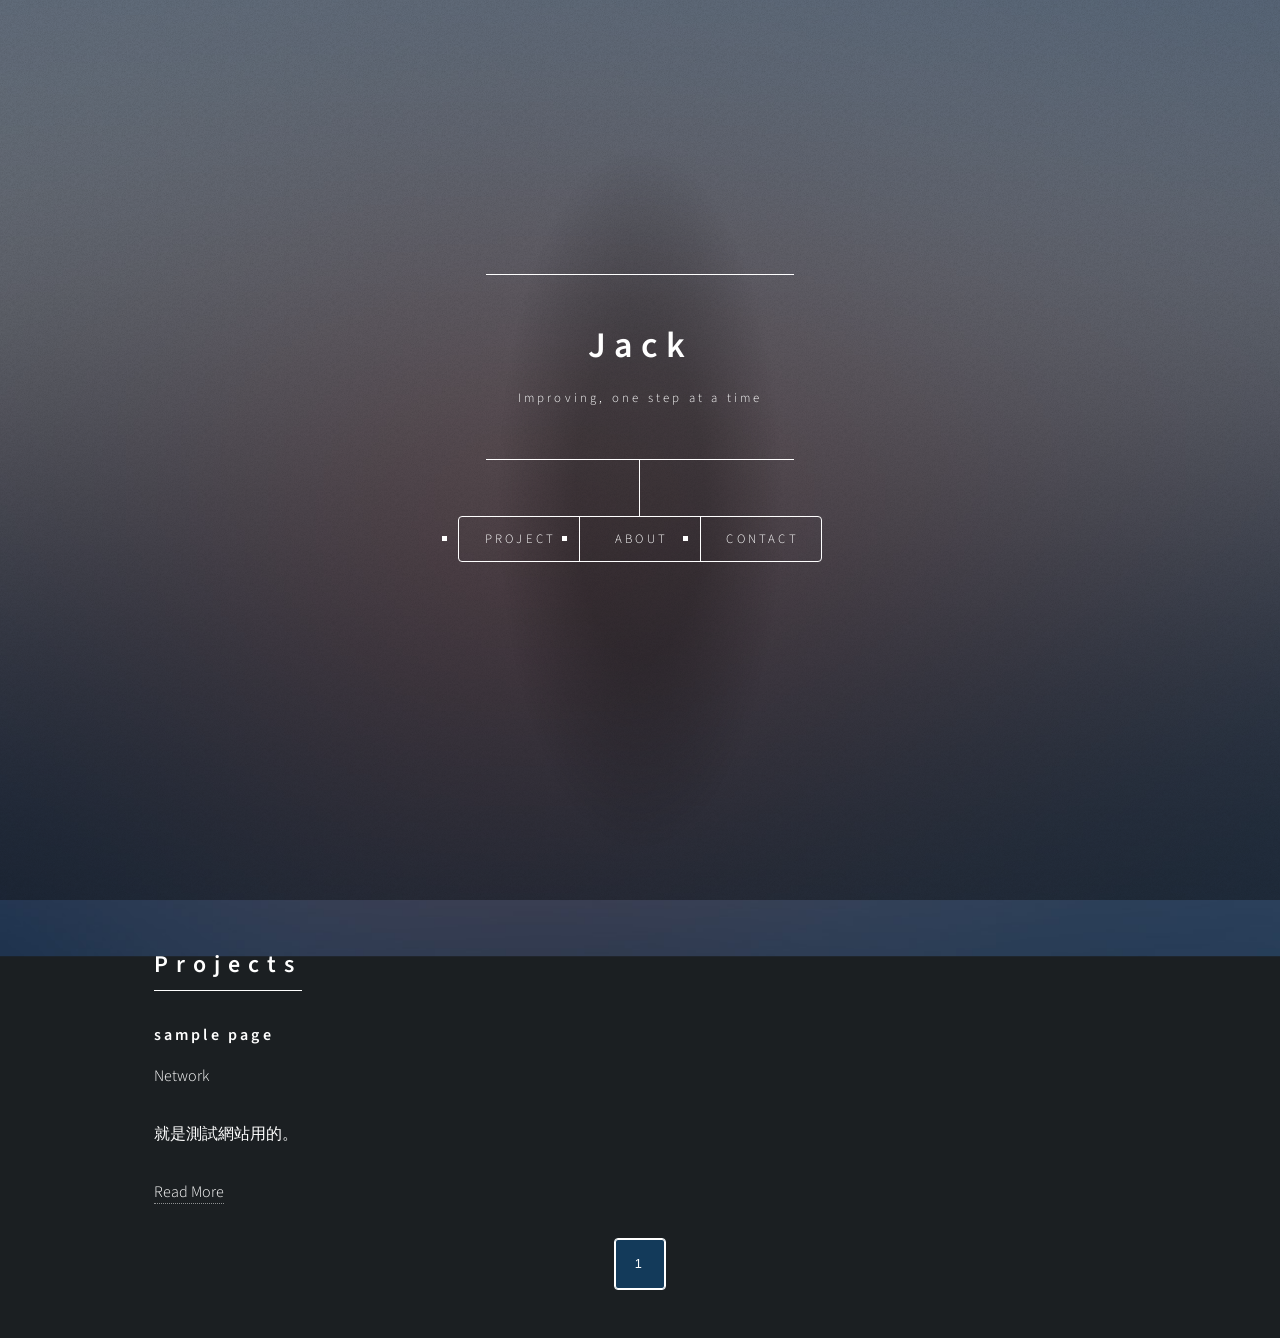
<file: index.html>
<!DOCTYPE HTML>
<html>
	<head>
		<title>Jack</title>
		<meta charset="utf-8" />
		<meta name="viewport" content="width=device-width, initial-scale=1, user-scalable=no" />
		<link rel="stylesheet" href="assets/css/main.css" />
		<noscript><link rel="stylesheet" href="assets/css/noscript.css" /></noscript>
	</head>
	<body class="is-preload">

		<!-- Wrapper -->
			<div id="wrapper">

				<!-- Header -->
					<header id="header">
						<div class="content">
							<div class="inner">
								<h1>Jack</h1>
								<p>Improving, one step at a time</p>
							</div>
						</div>
						<nav>
							<ul>
								<li><a href="#projects">Project</a></li>
								<li><a href="#about">About</a></li> 
								<li><a href="#contact">Contact</a></li>
								<!-- <li><a href="#elements">Contact</a></li> -->
							</ul>
						</nav>
					</header>
						<!-- <section id="projects">
							<div class="section-inner">
								<h2 class="major">Projects</h2>
								<section id="project-list" class="project-section">
									<div class="project-container">
										<div class="project-card">
											<h2 class="major">This is a test</h2>
											<p class="project-meta">Python / Image Processing / Algorithm</p>
											<p>
												I'll put sojmething new here later, but for now this is just a test to see if the project section is working properly.
											</p>
											<ul class="actions">
												<li><a href="#" class="button">Details</a></li>
												<li><a href="#" class="button">GitHub</a></li>
											</ul>
										</div>
								</section>
							</div>
						</section> -->
						<section id="projects" class="scroll-section">
							<div class="scroll-inner">
								<h2 class="major">Projects</h2>

								<div class="project-list" id="projectList"></div>
							</div>
						</section>
						<div class="pagination" id="pagination"></div>
					<!-- Main -->
					<div id="main">
						<!-- About -->
							<article id="about">
								<h2 class="major">About</h2>
								<p>
									我的名字是張智堯(Jack Chang)，做了個人網頁是為了紀錄我的學習歷程，並且分享一些我覺得有用的東西。(偽)<br>
									除了新的事物，也會試著慢慢地把過去在hackmd上的紀錄給搬過來，當作自己的成長歷程。<br>
									東西會是東拼西湊起來的，也可能是我一時興起隨手的筆記，內容不會很完整，甚至可能會有錯誤，但我覺得這樣才是最真實的紀錄。
									希望能透過撰寫文章，檢查自己是否出現了錯誤，以求進步。
								</p>
								<h2 class="major">熟悉之程式語言</h2>
								<p>
									- C++<br>
									- Python<br>
									- C#<br>
									- HTML/CSS<br>
									- MySQL<br>
								</p>
								<h2 class="major">平台與框架</h2>
								<ul>
									<li>Visual Studio</li>
										<ul>.Net</ul>	
										<ul>WPF</ul>
										<ul>WinForm</ul>
									<li>Unity</li>
									<li>Flutter</li>
								</ul>
								<h2 class="major">學歷</h2>
								<div class="table-wrapper">
										<table class="alt">
											<thead>
												<tr>
													<th>校名</th>
													<th>系所</th>
													<th>時間</th>
													<th>修習科目</th>
												</tr>
											</thead>
											<tbody>
												<tr>
													<td>研究所備取中</td>
													<td align="center"> - </td>
													<td align="center"> - </td>
													<td align="center"> - </td>
												</tr>
												<tr>
													<td>國立嘉義大學</td>
													<td>資訊工程學系</td>
													<td>2021.9 - 2024.6</td>
													<td>
														計算機組織<br>
														作業系統<br>
														程式設計<br>
														軟體工程<br></td>
												</tr>
											</tbody>
										</table>
									</div>
								<h2 class="major">工作經驗</h2>
								<p>
									- 待業中<br>
									- 網路電商創業:結合LINE Bot與ChatGPT的電商客服自動化系統<br>
								</p>
							</article>

						<!-- Contact -->
							<article id="contact">
								<h2 class="major">Contact</h2>
								<ul class="icons">
									<!-- <li><a href="#" class="icon brands fa-twitter"><span class="label">Twitter</span></a></li> -->
									<!-- <li><a href="#" class="icon brands fa-facebook-f"><span class="label">Facebook</span></a></li> -->
									<!-- <li><a href="#" class="icon brands fa-instagram"><span class="label">Instagram</span></a></li> -->
									<h4>Email: jackchang92318@gmail.com</h4>
									<li><a href="#" class="icon brands fa-github"><span class="label">GitHub</span></a></li>
								</ul>
							</article>

						<!-- Elements -->
							<article id="elements">
								<h2 class="major">Elements</h2>

								<section>
									<h3 class="major">Text</h3>
									<p>This is <b>bold</b> and this is <strong>strong</strong>. This is <i>italic</i> and this is <em>emphasized</em>.
									This is <sup>superscript</sup> text and this is <sub>subscript</sub> text.
									This is <u>underlined</u> and this is code: <code>for (;;) { ... }</code>. Finally, <a href="#">this is a link</a>.</p>
									<hr />
									<h2>Heading Level 2</h2>
									<h3>Heading Level 3</h3>
									<h4>Heading Level 4</h4>
									<h5>Heading Level 5</h5>
									<h6>Heading Level 6</h6>
									<hr />
									<h4>Blockquote</h4>
									<blockquote>Fringilla nisl. Donec accumsan interdum nisi, quis tincidunt felis sagittis eget tempus euismod. Vestibulum ante ipsum primis in faucibus vestibulum. Blandit adipiscing eu felis iaculis volutpat ac adipiscing accumsan faucibus. Vestibulum ante ipsum primis in faucibus lorem ipsum dolor sit amet nullam adipiscing eu felis.</blockquote>
									<h4>Preformatted</h4>
									<pre>
										<code>i = 0;

												while (!deck.isInOrder()) {
													print 'Iteration ' + i;
													deck.shuffle();
													i++;
												}

												print 'It took ' + i + ' iterations to sort the deck.';
										</code>
									</pre>
								</section>

								<section>
									<h3 class="major">Lists</h3>

									<h4>Unordered</h4>
									<ul>
										<li>Dolor pulvinar etiam.</li>
										<li>Sagittis adipiscing.</li>
										<li>Felis enim feugiat.</li>
									</ul>

									<h4>Alternate</h4>
									<ul class="alt">
										<li>Dolor pulvinar etiam.</li>
										<li>Sagittis adipiscing.</li>
										<li>Felis enim feugiat.</li>
									</ul>

									<h4>Ordered</h4>
									<ol>
										<li>Dolor pulvinar etiam.</li>
										<li>Etiam vel felis viverra.</li>
										<li>Felis enim feugiat.</li>
										<li>Dolor pulvinar etiam.</li>
										<li>Etiam vel felis lorem.</li>
										<li>Felis enim et feugiat.</li>
									</ol>
									<h4>Icons</h4>
									<ul class="icons">
										<li><a href="#" class="icon brands fa-twitter"><span class="label">Twitter</span></a></li>
										<li><a href="#" class="icon brands fa-facebook-f"><span class="label">Facebook</span></a></li>
										<li><a href="#" class="icon brands fa-instagram"><span class="label">Instagram</span></a></li>
										<li><a href="#" class="icon brands fa-github"><span class="label">Github</span></a></li>
									</ul>

									<h4>Actions</h4>
									<ul class="actions">
										<li><a href="#" class="button primary">Default</a></li>
										<li><a href="#" class="button">Default</a></li>
									</ul>
									<ul class="actions stacked">
										<li><a href="#" class="button primary">Default</a></li>
										<li><a href="#" class="button">Default</a></li>
									</ul>
								</section>

								<section>
									<h3 class="major">Table</h3>
									<h4>Default</h4>
									<div class="table-wrapper">
										<table>
											<thead>
												<tr>
													<th>Name</th>
													<th>Description</th>
													<th>Price</th>
												</tr>
											</thead>
											<tbody>
												<tr>
													<td>Item One</td>
													<td>Ante turpis integer aliquet porttitor.</td>
													<td>29.99</td>
												</tr>
												<tr>
													<td>Item Two</td>
													<td>Vis ac commodo adipiscing arcu aliquet.</td>
													<td>19.99</td>
												</tr>
												<tr>
													<td>Item Three</td>
													<td> Morbi faucibus arcu accumsan lorem.</td>
													<td>29.99</td>
												</tr>
												<tr>
													<td>Item Four</td>
													<td>Vitae integer tempus condimentum.</td>
													<td>19.99</td>
												</tr>
												<tr>
													<td>Item Five</td>
													<td>Ante turpis integer aliquet porttitor.</td>
													<td>29.99</td>
												</tr>
											</tbody>
											<tfoot>
												<tr>
													<td colspan="2"></td>
													<td>100.00</td>
												</tr>
											</tfoot>
										</table>
									</div>

									<h4>Alternate</h4>
									<div class="table-wrapper">
										<table class="alt">
											<thead>
												<tr>
													<th>Name</th>
													<th>Description</th>
													<th>Price</th>
												</tr>
											</thead>
											<tbody>
												<tr>
													<td>Item One</td>
													<td>Ante turpis integer aliquet porttitor.</td>
													<td>29.99</td>
												</tr>
												<tr>
													<td>Item Two</td>
													<td>Vis ac commodo adipiscing arcu aliquet.</td>
													<td>19.99</td>
												</tr>
												<tr>
													<td>Item Three</td>
													<td> Morbi faucibus arcu accumsan lorem.</td>
													<td>29.99</td>
												</tr>
												<tr>
													<td>Item Four</td>
													<td>Vitae integer tempus condimentum.</td>
													<td>19.99</td>
												</tr>
												<tr>
													<td>Item Five</td>
													<td>Ante turpis integer aliquet porttitor.</td>
													<td>29.99</td>
												</tr>
											</tbody>
											<tfoot>
												<tr>
													<td colspan="2"></td>
													<td>100.00</td>
												</tr>
											</tfoot>
										</table>
									</div>
								</section>

								<section>
									<h3 class="major">Buttons</h3>
									<ul class="actions">
										<li><a href="#" class="button primary">Primary</a></li>
										<li><a href="#" class="button">Default</a></li>
									</ul>
									<ul class="actions">
										<li><a href="#" class="button">Default</a></li>
										<li><a href="#" class="button small">Small</a></li>
									</ul>
									<ul class="actions">
										<li><a href="#" class="button primary icon solid fa-download">Icon</a></li>
										<li><a href="#" class="button icon solid fa-download">Icon</a></li>
									</ul>
									<ul class="actions">
										<li><span class="button primary disabled">Disabled</span></li>
										<li><span class="button disabled">Disabled</span></li>
									</ul>
								</section>

								<!-- <section>
									<h3 class="major">Form</h3>
									<form method="post" action="#">
										<div class="fields">
											<div class="field half">
												<label for="demo-name">Name</label>
												<input type="text" name="demo-name" id="demo-name" value="" placeholder="Jane Doe" />
											</div>
											<div class="field half">
												<label for="demo-email">Email</label>
												<input type="email" name="demo-email" id="demo-email" value="" placeholder="jane@untitled.tld" />
											</div>
											<div class="field">
												<label for="demo-category">Category</label>
												<select name="demo-category" id="demo-category">
													<option value="">-</option>
													<option value="1">Manufacturing</option>
													<option value="1">Shipping</option>
													<option value="1">Administration</option>
													<option value="1">Human Resources</option>
												</select>
											</div>
											<div class="field half">
												<input type="radio" id="demo-priority-low" name="demo-priority" checked>
												<label for="demo-priority-low">Low</label>
											</div>
											<div class="field half">
												<input type="radio" id="demo-priority-high" name="demo-priority">
												<label for="demo-priority-high">High</label>
											</div>
											<div class="field half">
												<input type="checkbox" id="demo-copy" name="demo-copy">
												<label for="demo-copy">Email me a copy</label>
											</div>
											<div class="field half">
												<input type="checkbox" id="demo-human" name="demo-human" checked>
												<label for="demo-human">Not a robot</label>
											</div>
											<div class="field">
												<label for="demo-message">Message</label>
												<textarea name="demo-message" id="demo-message" placeholder="Enter your message" rows="6"></textarea>
											</div>
										</div>
										<ul class="actions">
											<li><input type="submit" value="Send Message" class="primary" /></li>
											<li><input type="reset" value="Reset" /></li>
										</ul>
									</form>
								</section> -->

							</article>

					</div>

			</div>

		<!-- BG -->
			<div id="bg"></div>

		<!-- Scripts -->
			<script src="assets/js/jquery.min.js"></script>
			<script src="assets/js/browser.min.js"></script>
			<script src="assets/js/breakpoints.min.js"></script>
			<script src="assets/js/util.js"></script>
			<script src="assets/js/main.js"></script>
			<script src="assets/js/projects-loader.js"></script>

	</body>
</html>
</file>
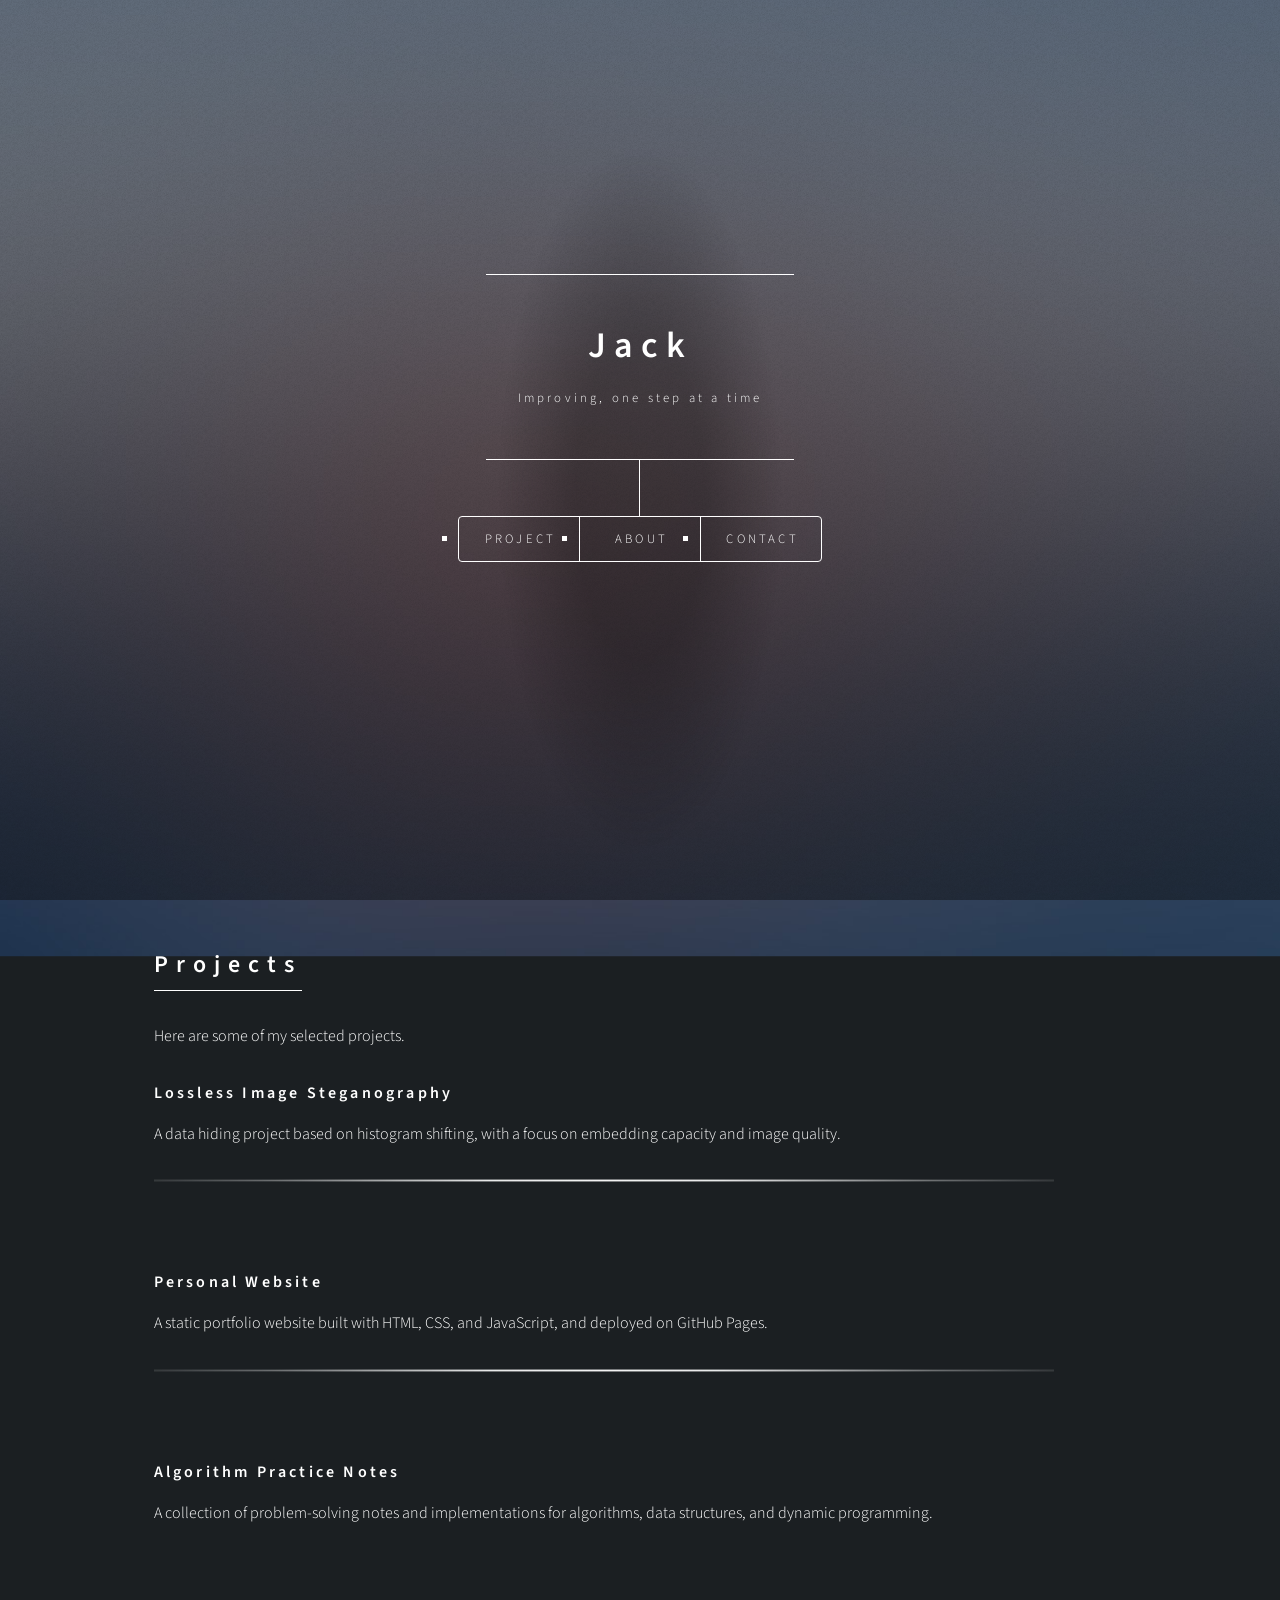
<file: index copy.html>
<!DOCTYPE HTML>
<!--
	Dimension by HTML5 UP
	html5up.net | @ajlkn
	Free for personal and commercial use under the CCA 3.0 license (html5up.net/license)
-->
<html>
	<head>
		<title>Jack</title>
		<meta charset="utf-8" />
		<meta name="viewport" content="width=device-width, initial-scale=1, user-scalable=no" />
		<link rel="stylesheet" href="assets/css/main.css" />
		<noscript><link rel="stylesheet" href="assets/css/noscript.css" /></noscript>
	</head>
	<body class="is-preload">

		<!-- Wrapper -->
			<div id="wrapper">

				<!-- Header -->
					<header id="header">
						<!-- <div class="logo">
							<span class="icon fa-gem"></span>
						</div> -->
						<div class="content">
							<div class="inner">
								<h1>Jack</h1>
								<!-- <p>A fully responsive site template designed by <a href="https://html5up.net">HTML5 UP</a> and released<br />
								for free under the <a href="https://html5up.net/license">Creative Commons</a> license.</p> -->
								<p>Improving, one step at a time</p>
							</div>
						</div>
						<nav>
							<ul>
								<li><a href="#projects">Project</a></li>
								<li><a href="#about">About</a></li> 
								<li><a href="#contact">Contact</a></li>
							</ul>
						</nav>
					</header>
						<section id="projects">
							<div class="section-inner">
								<h2 class="major">Projects</h2>
								<p>Here are some of my selected projects.</p>

								<div class="project-list">
									<div class="project-card">
										<h3>Lossless Image Steganography</h3>
										<p>
											A data hiding project based on histogram shifting,
											with a focus on embedding capacity and image quality.
										</p>
									</div>

									<div class="project-card">
										<h3>Personal Website</h3>
										<p>
											A static portfolio website built with HTML, CSS, and JavaScript,
											and deployed on GitHub Pages.
										</p>
									</div>

									<div class="project-card">
										<h3>Algorithm Practice Notes</h3>
										<p>
											A collection of problem-solving notes and implementations
											for algorithms, data structures, and dynamic programming.
										</p>
									</div>
								</div>
							</div>
						</section>
					<!-- Main -->
					<div id="main">
						<!-- About -->
							<article id="about">
								<h2 class="major">About</h2>
								<!-- <span class="image main"><img src="images/pic03.jpg" alt="" /></span> -->
								<p>
									我的名字是張智堯(Jack Chang)，做了個人網頁是為了紀錄我的學習歷程，並且分享一些我覺得有用的東西。(偽)<br>
									除了新的事物，也會試著慢慢地把過去在hackmd上的紀錄給搬過來，當作自己的成長歷程。<br>
									東西會是東拼西湊起來的，也可能是我一時興起隨手的筆記，內容不會很完整，甚至可能會有錯誤，但我覺得這樣才是最真實的紀錄。
									希望能透過撰寫文章，檢查自己是否出現了錯誤，以求進步。
								</p>
								<h2 class="major">熟悉之程式語言和框架</h2>
								<p>
									- C++<br>
									- Python<br>
									- C#<br>
									- HTML/CSS<br>
									- MySQL<br>
								</p>
								<h2 class="major">學歷</h2>
								<div class="table-wrapper">
										<table class="alt">
											<thead>
												<tr>
													<th>校名</th>
													<th>系所</th>
													<th>時間</th>
													<th>修習科目</th>
												</tr>
											</thead>
											<tbody>
												<tr>
													<td>研究所備取中</td>
													<td align="center"> - </td>
													<td align="center"> - </td>
													<td align="center"> - </td>
												</tr>
												<tr>
													<td>國立嘉義大學</td>
													<td>資訊工程學系</td>
													<td>2021.9 - 2024.6</td>
													<td>
														計算機組織<br>
														作業系統<br>
														程式設計<br>
														軟體工程<br></td>
												</tr>
											</tbody>
										</table>
									</div>
								<h2 class="major">工作經驗</h2>
								<p>
									- 待業中<br>
									- 網路電商創業:結合LINE Bot與ChatGPT的電商客服自動化系統<br>
								</p>
							</article>

						<!-- Contact -->
							<article id="contact">
								<h2 class="major">Contact</h2>
								<ul class="icons">
									<!-- <li><a href="#" class="icon brands fa-twitter"><span class="label">Twitter</span></a></li> -->
									<!-- <li><a href="#" class="icon brands fa-facebook-f"><span class="label">Facebook</span></a></li> -->
									<!-- <li><a href="#" class="icon brands fa-instagram"><span class="label">Instagram</span></a></li> -->
									<h4>Email: jackchang92318@gmail.com</h4>
									<li><a href="#" class="icon brands fa-github"><span class="label">GitHub</span></a></li>
								</ul>
							</article>

						<!-- Elements -->
							<article id="elements">
								<h2 class="major">Elements</h2>

								<section>
									<h3 class="major">Text</h3>
									<p>This is <b>bold</b> and this is <strong>strong</strong>. This is <i>italic</i> and this is <em>emphasized</em>.
									This is <sup>superscript</sup> text and this is <sub>subscript</sub> text.
									This is <u>underlined</u> and this is code: <code>for (;;) { ... }</code>. Finally, <a href="#">this is a link</a>.</p>
									<hr />
									<h2>Heading Level 2</h2>
									<h3>Heading Level 3</h3>
									<h4>Heading Level 4</h4>
									<h5>Heading Level 5</h5>
									<h6>Heading Level 6</h6>
									<hr />
									<h4>Blockquote</h4>
									<blockquote>Fringilla nisl. Donec accumsan interdum nisi, quis tincidunt felis sagittis eget tempus euismod. Vestibulum ante ipsum primis in faucibus vestibulum. Blandit adipiscing eu felis iaculis volutpat ac adipiscing accumsan faucibus. Vestibulum ante ipsum primis in faucibus lorem ipsum dolor sit amet nullam adipiscing eu felis.</blockquote>
									<h4>Preformatted</h4>
									<pre><code>i = 0;

while (!deck.isInOrder()) {
    print 'Iteration ' + i;
    deck.shuffle();
    i++;
}

print 'It took ' + i + ' iterations to sort the deck.';</code></pre>
								</section>

								<section>
									<h3 class="major">Lists</h3>

									<h4>Unordered</h4>
									<ul>
										<li>Dolor pulvinar etiam.</li>
										<li>Sagittis adipiscing.</li>
										<li>Felis enim feugiat.</li>
									</ul>

									<h4>Alternate</h4>
									<ul class="alt">
										<li>Dolor pulvinar etiam.</li>
										<li>Sagittis adipiscing.</li>
										<li>Felis enim feugiat.</li>
									</ul>

									<h4>Ordered</h4>
									<ol>
										<li>Dolor pulvinar etiam.</li>
										<li>Etiam vel felis viverra.</li>
										<li>Felis enim feugiat.</li>
										<li>Dolor pulvinar etiam.</li>
										<li>Etiam vel felis lorem.</li>
										<li>Felis enim et feugiat.</li>
									</ol>
									<h4>Icons</h4>
									<ul class="icons">
										<li><a href="#" class="icon brands fa-twitter"><span class="label">Twitter</span></a></li>
										<li><a href="#" class="icon brands fa-facebook-f"><span class="label">Facebook</span></a></li>
										<li><a href="#" class="icon brands fa-instagram"><span class="label">Instagram</span></a></li>
										<li><a href="#" class="icon brands fa-github"><span class="label">Github</span></a></li>
									</ul>

									<h4>Actions</h4>
									<ul class="actions">
										<li><a href="#" class="button primary">Default</a></li>
										<li><a href="#" class="button">Default</a></li>
									</ul>
									<ul class="actions stacked">
										<li><a href="#" class="button primary">Default</a></li>
										<li><a href="#" class="button">Default</a></li>
									</ul>
								</section>

								<section>
									<h3 class="major">Table</h3>
									<h4>Default</h4>
									<div class="table-wrapper">
										<table>
											<thead>
												<tr>
													<th>Name</th>
													<th>Description</th>
													<th>Price</th>
												</tr>
											</thead>
											<tbody>
												<tr>
													<td>Item One</td>
													<td>Ante turpis integer aliquet porttitor.</td>
													<td>29.99</td>
												</tr>
												<tr>
													<td>Item Two</td>
													<td>Vis ac commodo adipiscing arcu aliquet.</td>
													<td>19.99</td>
												</tr>
												<tr>
													<td>Item Three</td>
													<td> Morbi faucibus arcu accumsan lorem.</td>
													<td>29.99</td>
												</tr>
												<tr>
													<td>Item Four</td>
													<td>Vitae integer tempus condimentum.</td>
													<td>19.99</td>
												</tr>
												<tr>
													<td>Item Five</td>
													<td>Ante turpis integer aliquet porttitor.</td>
													<td>29.99</td>
												</tr>
											</tbody>
											<tfoot>
												<tr>
													<td colspan="2"></td>
													<td>100.00</td>
												</tr>
											</tfoot>
										</table>
									</div>

									<h4>Alternate</h4>
									<div class="table-wrapper">
										<table class="alt">
											<thead>
												<tr>
													<th>Name</th>
													<th>Description</th>
													<th>Price</th>
												</tr>
											</thead>
											<tbody>
												<tr>
													<td>Item One</td>
													<td>Ante turpis integer aliquet porttitor.</td>
													<td>29.99</td>
												</tr>
												<tr>
													<td>Item Two</td>
													<td>Vis ac commodo adipiscing arcu aliquet.</td>
													<td>19.99</td>
												</tr>
												<tr>
													<td>Item Three</td>
													<td> Morbi faucibus arcu accumsan lorem.</td>
													<td>29.99</td>
												</tr>
												<tr>
													<td>Item Four</td>
													<td>Vitae integer tempus condimentum.</td>
													<td>19.99</td>
												</tr>
												<tr>
													<td>Item Five</td>
													<td>Ante turpis integer aliquet porttitor.</td>
													<td>29.99</td>
												</tr>
											</tbody>
											<tfoot>
												<tr>
													<td colspan="2"></td>
													<td>100.00</td>
												</tr>
											</tfoot>
										</table>
									</div>
								</section>

								<section>
									<h3 class="major">Buttons</h3>
									<ul class="actions">
										<li><a href="#" class="button primary">Primary</a></li>
										<li><a href="#" class="button">Default</a></li>
									</ul>
									<ul class="actions">
										<li><a href="#" class="button">Default</a></li>
										<li><a href="#" class="button small">Small</a></li>
									</ul>
									<ul class="actions">
										<li><a href="#" class="button primary icon solid fa-download">Icon</a></li>
										<li><a href="#" class="button icon solid fa-download">Icon</a></li>
									</ul>
									<ul class="actions">
										<li><span class="button primary disabled">Disabled</span></li>
										<li><span class="button disabled">Disabled</span></li>
									</ul>
								</section>

								<section>
									<h3 class="major">Form</h3>
									<form method="post" action="#">
										<div class="fields">
											<div class="field half">
												<label for="demo-name">Name</label>
												<input type="text" name="demo-name" id="demo-name" value="" placeholder="Jane Doe" />
											</div>
											<div class="field half">
												<label for="demo-email">Email</label>
												<input type="email" name="demo-email" id="demo-email" value="" placeholder="jane@untitled.tld" />
											</div>
											<div class="field">
												<label for="demo-category">Category</label>
												<select name="demo-category" id="demo-category">
													<option value="">-</option>
													<option value="1">Manufacturing</option>
													<option value="1">Shipping</option>
													<option value="1">Administration</option>
													<option value="1">Human Resources</option>
												</select>
											</div>
											<div class="field half">
												<input type="radio" id="demo-priority-low" name="demo-priority" checked>
												<label for="demo-priority-low">Low</label>
											</div>
											<div class="field half">
												<input type="radio" id="demo-priority-high" name="demo-priority">
												<label for="demo-priority-high">High</label>
											</div>
											<div class="field half">
												<input type="checkbox" id="demo-copy" name="demo-copy">
												<label for="demo-copy">Email me a copy</label>
											</div>
											<div class="field half">
												<input type="checkbox" id="demo-human" name="demo-human" checked>
												<label for="demo-human">Not a robot</label>
											</div>
											<div class="field">
												<label for="demo-message">Message</label>
												<textarea name="demo-message" id="demo-message" placeholder="Enter your message" rows="6"></textarea>
											</div>
										</div>
										<ul class="actions">
											<li><input type="submit" value="Send Message" class="primary" /></li>
											<li><input type="reset" value="Reset" /></li>
										</ul>
									</form>
								</section>

							</article>

					</div>

			</div>

		<!-- BG -->
			<div id="bg"></div>

		<!-- Scripts -->
			<script src="assets/js/jquery.min.js"></script>
			<script src="assets/js/browser.min.js"></script>
			<script src="assets/js/breakpoints.min.js"></script>
			<script src="assets/js/util.js"></script>
			<script src="assets/js/main.js"></script>

	</body>
</html>
</file>
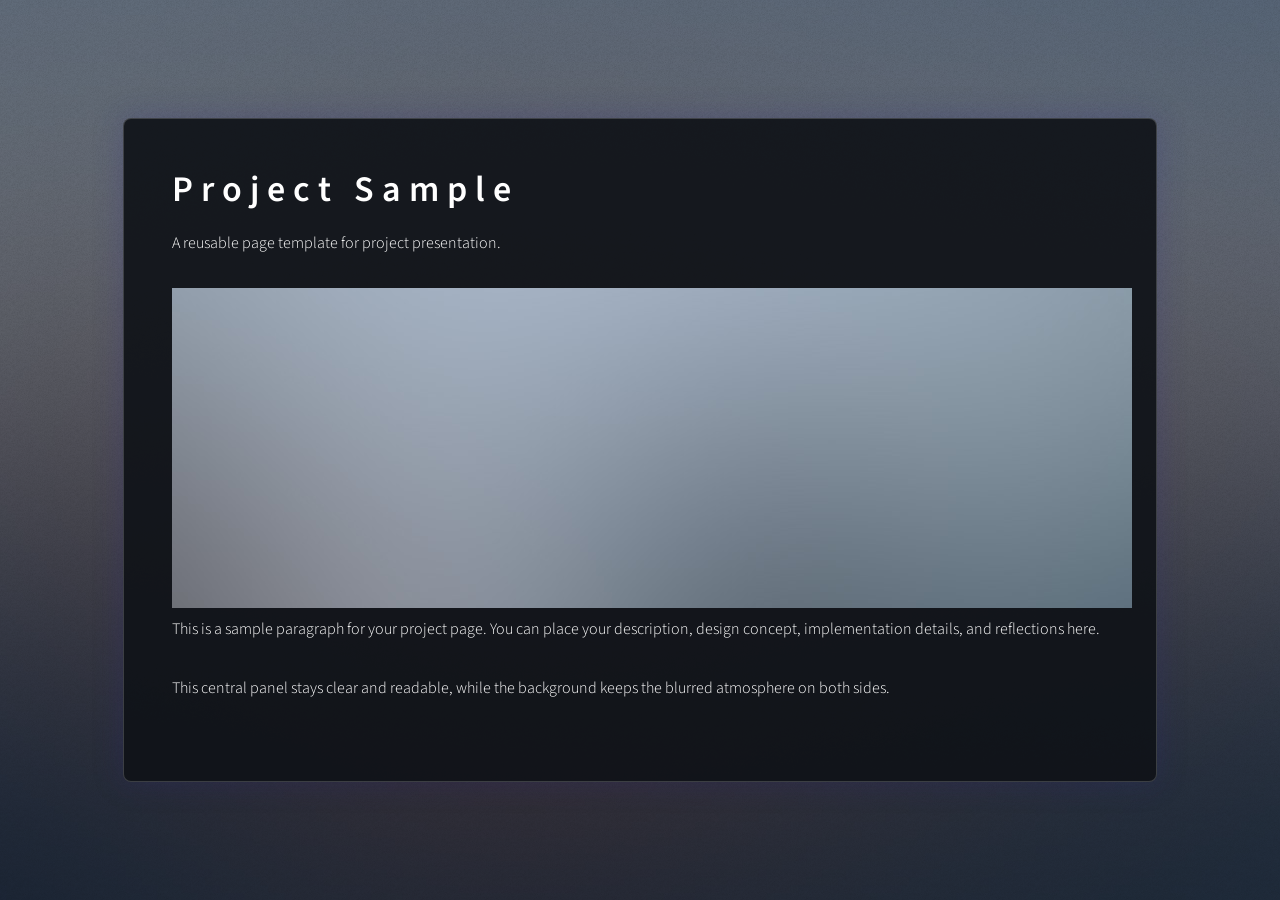
<file: projects.html>
<!DOCTYPE HTML>
<html>
	<head>
		<title>Project sample</title>
		<meta charset="utf-8" />
		<meta name="viewport" content="width=device-width, initial-scale=1, user-scalable=no" />
		<link rel="stylesheet" href="assets/css/projects.css" />
		<noscript><link rel="stylesheet" href="assets/css/noscript.css" /></noscript>
	</head>
	<body class="is-preload">

		<!-- Wrapper -->
            <div id="wrapper">
                <section class="project-panel">
                    <div class="project-panel-inner">
                        <h1>Project Sample</h1>
                        <p class="project-subtitle">A reusable page template for project presentation.</p>

                        <img src="images/pic01.jpg" alt="Project cover image" class="project-cover" />

                        <p>
                            This is a sample paragraph for your project page. You can place your
                            description, design concept, implementation details, and reflections here.
                        </p>

                        <p>
                            This central panel stays clear and readable, while the background keeps
                            the blurred atmosphere on both sides.
                        </p>
                    </div>
                </section>
            </div>

		<!-- BG -->
			<div id="bg"></div>

		<!-- Scripts -->
			<script src="assets/js/jquery.min.js"></script>
			<script src="assets/js/browser.min.js"></script>
			<script src="assets/js/breakpoints.min.js"></script>
			<script src="assets/js/util.js"></script>
			<script src="assets/js/main.js"></script>

	</body>
</html>
</file>
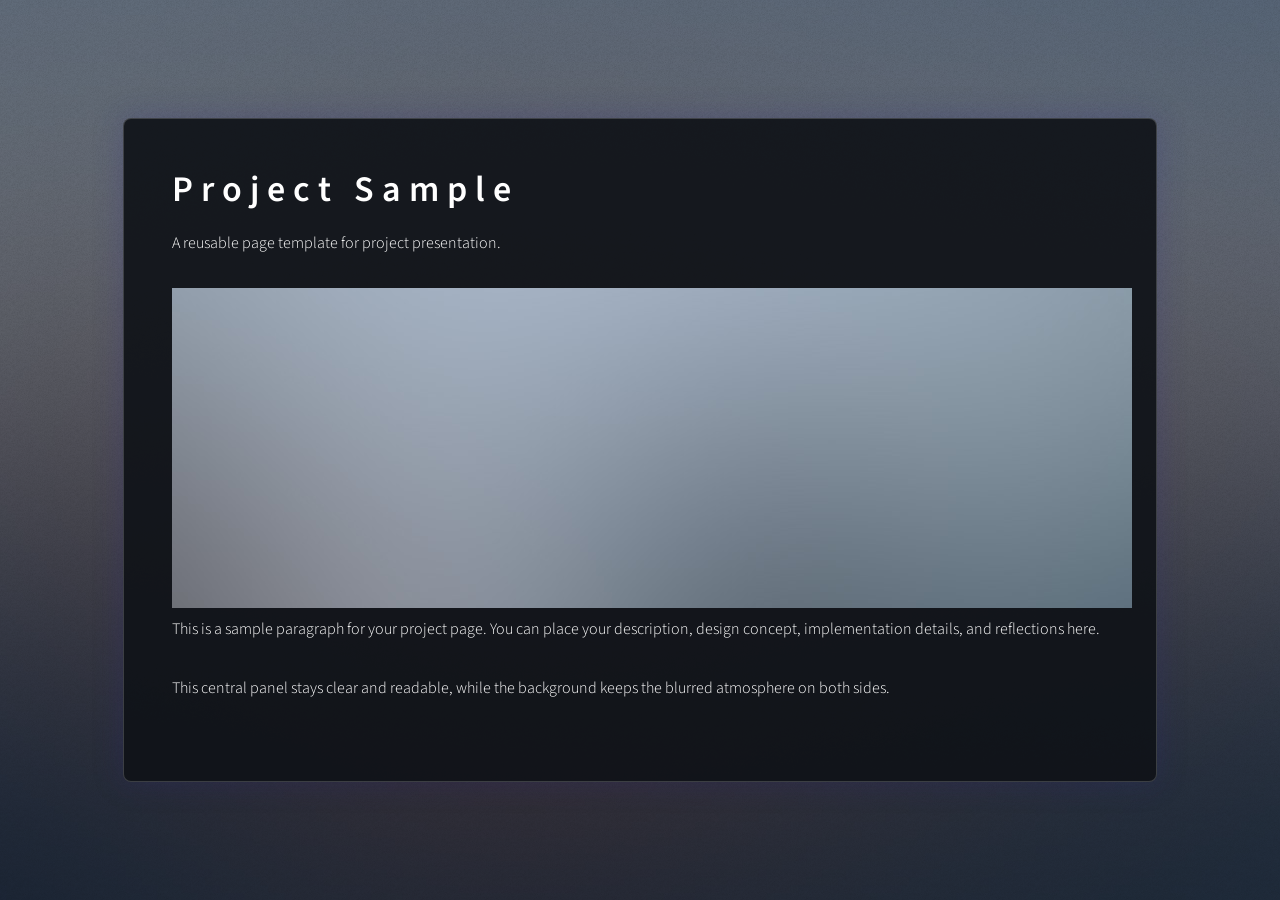
<file: projects/sample.html>
<!DOCTYPE HTML>
<html>
	<head>
		<title>Project sample</title>
		<meta charset="utf-8" />
		<meta name="viewport" content="width=device-width, initial-scale=1, user-scalable=no" />
		<link rel="stylesheet" href="../assets/css/projects.css" />
		<noscript><link rel="stylesheet" href="../assets/css/noscript.css" /></noscript>
	</head>
	<body class="is-preload">

		<!-- Wrapper -->
            <div id="wrapper">
                <section class="project-panel">
                    <div class="project-panel-inner">
                        <h1 class = "project-title">Project Sample</h1>
                        <p class="project-subtitle">
							A reusable page template for project presentation.
						</p>

                        <img src="../images/pic01.jpg" alt="Project cover image" class="project-cover" />

                        <p>
                            This is a sample paragraph for your project page. You can place your
                            description, design concept, implementation details, and reflections here.
                        </p>

                        <p>
                            This central panel stays clear and readable, while the background keeps
                            the blurred atmosphere on both sides.
                        </p>
                    </div>
                </section>
            </div>

		<!-- BG -->
			<div id="bg"></div>

		<!-- Scripts -->
			<script src="../assets/js/jquery.min.js"></script>
			<script src="../assets/js/browser.min.js"></script>
			<script src="../assets/js/breakpoints.min.js"></script>
			<script src="../assets/js/util.js"></script>
			<script src="../assets/js/main.js"></script>

	</body>
</html>
</file>
<file: assets/css/noscript.css>
/*
	Dimension by HTML5 UP
	html5up.net | @ajlkn
	Free for personal and commercial use under the CCA 3.0 license (html5up.net/license)
*/

/* BG */

	body.is-preload #bg:before {
		background-color: transparent;
	}

/* Header */

	body.is-preload #header {
		-moz-filter: none;
		-webkit-filter: none;
		-ms-filter: none;
		filter: none;
	}

		body.is-preload #header > * {
			opacity: 1;
		}

		body.is-preload #header .content .inner {
			max-height: none;
			padding: 3rem 2rem;
			opacity: 1;
		}

/* Main */

	#main article {
		opacity: 1;
		margin: 4rem 0 0 0;
	}
</file>
<file: assets/css/main.css>
@import url(fontawesome-all.min.css);
@import url("https://fonts.googleapis.com/css?family=Source+Sans+Pro:300italic,600italic,300,600");

/*
	Dimension by HTML5 UP
	html5up.net | @ajlkn
	Free for personal and commercial use under the CCA 3.0 license (html5up.net/license)
*/

html, body, div, span, applet, object,
iframe, h1, h2, h3, h4, h5, h6, blockquote,
pre, a, abbr, acronym, address, big, cite, p,
code, del, dfn, em, img, ins, kbd, q, s, samp,
small, strike, strong, sub, sup, tt, var, b,
u, i, center, dl, dt, dd, ol, ul, li, fieldset,
form, label, legend, table, caption, tbody,
tfoot, thead, tr, th, td, article, aside,
canvas, details, embed, figure, figcaption,
footer, header, hgroup, menu, nav, output, ruby,
section, summary, time, mark, audio, video {
	margin: 0;
	padding: 0;
	border: 0;
	font-size: 100%;
	font: inherit;
	vertical-align: baseline;
	scroll-behavior: smooth;}

article, aside, details, figcaption, figure,
footer, header, hgroup, menu, nav, section {
	display: block;}

body {
	line-height: 1;
}

ol, ul {
	list-style: none;
}

blockquote, q {
	quotes: none;
}

	blockquote:before, blockquote:after, q:before, q:after {
		content: '';
		content: none;
	}

table {
	border-collapse: collapse;
	border-spacing: 0;
}

body {
	-webkit-text-size-adjust: none;
}

mark {
	background-color: transparent;
	color: inherit;
}

input::-moz-focus-inner {
	border: 0;
	padding: 0;
}

input, select, textarea {
	-moz-appearance: none;
	-webkit-appearance: none;
	-ms-appearance: none;
	appearance: none;
}

/* Basic */

	@-ms-viewport {
		width: device-width;
	}

	@media screen and (max-width: 480px) {

		html, body {
			min-width: 320px;
		}

	}

	html {
		box-sizing: border-box;
	}

	*, *:before, *:after {
		box-sizing: inherit;
	}

	body {
		background: #1b1f22;
	}

		body.is-preload *, body.is-preload *:before, body.is-preload *:after {
			-moz-animation: none !important;
			-webkit-animation: none !important;
			-ms-animation: none !important;
			animation: none !important;
			-moz-transition: none !important;
			-webkit-transition: none !important;
			-ms-transition: none !important;
			transition: none !important;
		}

/* Type */

	html {
		font-size: 16pt;
	}

		@media screen and (max-width: 1680px) {

			html {
				font-size: 12pt;
			}

		}

		@media screen and (max-width: 736px) {

			html {
				font-size: 11pt;
			}

		}

		@media screen and (max-width: 360px) {

			html {
				font-size: 10pt;
			}

		}

	body, input, select, textarea {
		color: #ffffff;
		font-family: "Source Sans Pro", sans-serif;
		font-weight: 300;
		font-size: 1rem;
		line-height: 1.65;
	}

	a {
		-moz-transition: color 0.2s ease-in-out, background-color 0.2s ease-in-out, border-bottom-color 0.2s ease-in-out;
		-webkit-transition: color 0.2s ease-in-out, background-color 0.2s ease-in-out, border-bottom-color 0.2s ease-in-out;
		-ms-transition: color 0.2s ease-in-out, background-color 0.2s ease-in-out, border-bottom-color 0.2s ease-in-out;
		transition: color 0.2s ease-in-out, background-color 0.2s ease-in-out, border-bottom-color 0.2s ease-in-out;
		border-bottom: dotted 1px rgba(255, 255, 255, 0.5);
		text-decoration: none;
		color: inherit;
	}

		a:hover {
			border-bottom-color: transparent;
		}

	strong, b {
		color: #ffffff;
		font-weight: 600;
	}

	em, i {
		font-style: italic;
	}

	p {
		margin: 0 0 2rem 0;
	}

	h1, h2, h3, h4, h5, h6 {
		color: #ffffff;
		font-weight: 600;
		line-height: 1.5;
		margin: 0 0 1rem 0;
		/* text-transform: uppercase; */
		letter-spacing: 0.2rem;
	}

		h1 a, h2 a, h3 a, h4 a, h5 a, h6 a {
			color: inherit;
			text-decoration: none;
		}

		h1.major, h2.major, h3.major, h4.major, h5.major, h6.major {
			border-bottom: solid 1px #ffffff;
			width: -moz-max-content;
			width: -webkit-max-content;
			width: -ms-max-content;
			width: max-content;
			padding-bottom: 0.5rem;
			margin: 0 0 2rem 0;
		}

	h1 {
		font-size: 2.25rem;
		line-height: 1.3;
		letter-spacing: 0.5rem;
	}

	h2 {
		font-size: 1.5rem;
		line-height: 1.4;
		letter-spacing: 0.5rem;
	}

	h3 {
		font-size: 1rem;
	}

	h4 {
		font-size: 0.8rem;
	}

	h5 {
		font-size: 0.7rem;
	}

	h6 {
		font-size: 0.6rem;
	}

	@media screen and (max-width: 736px) {

		h1 {
			font-size: 1.75rem;
			line-height: 1.4;
		}

		h2 {
			font-size: 1.25em;
			line-height: 1.5;
		}

	}

	sub {
		font-size: 0.8rem;
		position: relative;
		top: 0.5rem;
	}

	sup {
		font-size: 0.8rem;
		position: relative;
		top: -0.5rem;
	}

	blockquote {
		border-left: solid 4px #ffffff;
		font-style: italic;
		margin: 0 0 2rem 0;
		padding: 0.5rem 0 0.5rem 2rem;
	}

	code {
		background: rgba(255, 255, 255, 0.075);
		border-radius: 4px;
		font-family: "Courier New", monospace;
		font-size: 0.9rem;
		margin: 0 0.25rem;
		padding: 0.25rem 0.65rem;
	}

	pre {
		-webkit-overflow-scrolling: touch;
		font-family: "Courier New", monospace;
		font-size: 0.9rem;
		margin: 0 0 2rem 0;
	}

		pre code {
			display: block;
			line-height: 1.75;
			padding: 1rem 1.5rem;
			overflow-x: auto;
		}

	hr {
		border: 0;
		border-bottom: solid 1px #ffffff;
		margin: 2.75rem 0;
	}

	.align-left {
		text-align: left;
	}

	.align-center {
		text-align: center;
	}

	.align-right {
		text-align: right;
	}

/* Form */

	form {
		margin: 0 0 2rem 0;
	}

		form > :last-child {
			margin-bottom: 0;
		}

		form > .fields {
			display: -moz-flex;
			display: -webkit-flex;
			display: -ms-flex;
			display: flex;
			-moz-flex-wrap: wrap;
			-webkit-flex-wrap: wrap;
			-ms-flex-wrap: wrap;
			flex-wrap: wrap;
			width: calc(100% + 3rem);
			margin: -1.5rem 0 2rem -1.5rem;
		}

			form > .fields > .field {
				-moz-flex-grow: 0;
				-webkit-flex-grow: 0;
				-ms-flex-grow: 0;
				flex-grow: 0;
				-moz-flex-shrink: 0;
				-webkit-flex-shrink: 0;
				-ms-flex-shrink: 0;
				flex-shrink: 0;
				padding: 1.5rem 0 0 1.5rem;
				width: calc(100% - 1.5rem);
			}

				form > .fields > .field.half {
					width: calc(50% - 0.75rem);
				}

				form > .fields > .field.third {
					width: calc(100%/3 - 0.5rem);
				}

				form > .fields > .field.quarter {
					width: calc(25% - 0.375rem);
				}

		@media screen and (max-width: 480px) {

			form > .fields {
				width: calc(100% + 3rem);
				margin: -1.5rem 0 2rem -1.5rem;
			}

				form > .fields > .field {
					padding: 1.5rem 0 0 1.5rem;
					width: calc(100% - 1.5rem);
				}

					form > .fields > .field.half {
						width: calc(100% - 1.5rem);
					}

					form > .fields > .field.third {
						width: calc(100% - 1.5rem);
					}

					form > .fields > .field.quarter {
						width: calc(100% - 1.5rem);
					}

		}

	label {
		color: #ffffff;
		display: block;
		font-size: 0.8rem;
		font-weight: 300;
		letter-spacing: 0.2rem;
		line-height: 1.5;
		margin: 0 0 1rem 0;
		text-transform: uppercase;
	}

	input[type="text"],
	input[type="password"],
	input[type="email"],
	input[type="tel"],
	select,
	textarea {
		-moz-appearance: none;
		-webkit-appearance: none;
		-ms-appearance: none;
		appearance: none;
		-moz-transition: border-color 0.2s ease-in-out, box-shadow 0.2s ease-in-out, background-color 0.2s ease-in-out;
		-webkit-transition: border-color 0.2s ease-in-out, box-shadow 0.2s ease-in-out, background-color 0.2s ease-in-out;
		-ms-transition: border-color 0.2s ease-in-out, box-shadow 0.2s ease-in-out, background-color 0.2s ease-in-out;
		transition: border-color 0.2s ease-in-out, box-shadow 0.2s ease-in-out, background-color 0.2s ease-in-out;
		background-color: transparent;
		border-radius: 4px;
		border: solid 1px #ffffff;
		color: inherit;
		display: block;
		outline: 0;
		padding: 0 1rem;
		text-decoration: none;
		width: 100%;
	}

		input[type="text"]:invalid,
		input[type="password"]:invalid,
		input[type="email"]:invalid,
		input[type="tel"]:invalid,
		select:invalid,
		textarea:invalid {
			box-shadow: none;
		}

		input[type="text"]:focus,
		input[type="password"]:focus,
		input[type="email"]:focus,
		input[type="tel"]:focus,
		select:focus,
		textarea:focus {
			background: rgba(255, 255, 255, 0.075);
			border-color: #ffffff;
			box-shadow: 0 0 0 1px #ffffff;
		}

	select {
		background-image: url("data:image/svg+xml;charset=utf8,%3Csvg xmlns='http://www.w3.org/2000/svg' width='40' height='40' preserveAspectRatio='none' viewBox='0 0 40 40'%3E%3Cpath d='M9.4,12.3l10.4,10.4l10.4-10.4c0.2-0.2,0.5-0.4,0.9-0.4c0.3,0,0.6,0.1,0.9,0.4l3.3,3.3c0.2,0.2,0.4,0.5,0.4,0.9 c0,0.4-0.1,0.6-0.4,0.9L20.7,31.9c-0.2,0.2-0.5,0.4-0.9,0.4c-0.3,0-0.6-0.1-0.9-0.4L4.3,17.3c-0.2-0.2-0.4-0.5-0.4-0.9 c0-0.4,0.1-0.6,0.4-0.9l3.3-3.3c0.2-0.2,0.5-0.4,0.9-0.4S9.1,12.1,9.4,12.3z' fill='%23ffffff' /%3E%3C/svg%3E");
		background-size: 1.25rem;
		background-repeat: no-repeat;
		background-position: calc(100% - 1rem) center;
		height: 2.75rem;
		padding-right: 2.75rem;
		text-overflow: ellipsis;
	}

		select option {
			color: #ffffff;
			background: #1b1f22;
		}

		select:focus::-ms-value {
			background-color: transparent;
		}

		select::-ms-expand {
			display: none;
		}

	input[type="text"],
	input[type="password"],
	input[type="email"],
	select {
		height: 2.75rem;
	}

	textarea {
		padding: 0.75rem 1rem;
	}

	input[type="checkbox"],
	input[type="radio"] {
		-moz-appearance: none;
		-webkit-appearance: none;
		-ms-appearance: none;
		appearance: none;
		display: block;
		float: left;
		margin-right: -2rem;
		opacity: 0;
		width: 1rem;
		z-index: -1;
	}

		input[type="checkbox"] + label,
		input[type="radio"] + label {
			text-decoration: none;
			-moz-user-select: none;
			-webkit-user-select: none;
			-ms-user-select: none;
			user-select: none;
			color: #ffffff;
			cursor: pointer;
			display: inline-block;
			font-size: 0.8rem;
			font-weight: 300;
			margin: 0 0 0.5rem 0;
			padding-left: 2.65rem;
			padding-right: 0.75rem;
			position: relative;
		}

			input[type="checkbox"] + label:before,
			input[type="radio"] + label:before {
				-moz-osx-font-smoothing: grayscale;
				-webkit-font-smoothing: antialiased;
				display: inline-block;
				font-style: normal;
				font-variant: normal;
				text-rendering: auto;
				line-height: 1;
				text-transform: none !important;
				font-family: 'Font Awesome 5 Free';
				font-weight: 900;
			}

			input[type="checkbox"] + label:before,
			input[type="radio"] + label:before {
				-moz-transition: border-color 0.2s ease-in-out, box-shadow 0.2s ease-in-out, background-color 0.2s ease-in-out;
				-webkit-transition: border-color 0.2s ease-in-out, box-shadow 0.2s ease-in-out, background-color 0.2s ease-in-out;
				-ms-transition: border-color 0.2s ease-in-out, box-shadow 0.2s ease-in-out, background-color 0.2s ease-in-out;
				transition: border-color 0.2s ease-in-out, box-shadow 0.2s ease-in-out, background-color 0.2s ease-in-out;
				border-radius: 4px;
				border: solid 1px #ffffff;
				content: '';
				display: inline-block;
				height: 1.65rem;
				left: 0;
				line-height: 1.65rem;
				position: absolute;
				text-align: center;
				top: -0.15rem;
				width: 1.65rem;
			}

		input[type="checkbox"]:checked + label:before,
		input[type="radio"]:checked + label:before {
			background: #ffffff !important;
			border-color: #ffffff !important;
			color: #1b1f22;
			content: '\f00c';
		}

		input[type="checkbox"]:focus + label:before,
		input[type="radio"]:focus + label:before {
			background: rgba(255, 255, 255, 0.075);
			border-color: #ffffff;
			box-shadow: 0 0 0 1px #ffffff;
		}

	input[type="checkbox"] + label:before {
		border-radius: 4px;
	}

	input[type="radio"] + label:before {
		border-radius: 100%;
	}

	::-webkit-input-placeholder {
		color: rgba(255, 255, 255, 0.5) !important;
		opacity: 1.0;
	}

	:-moz-placeholder {
		color: rgba(255, 255, 255, 0.5) !important;
		opacity: 1.0;
	}

	::-moz-placeholder {
		color: rgba(255, 255, 255, 0.5) !important;
		opacity: 1.0;
	}

	:-ms-input-placeholder {
		color: rgba(255, 255, 255, 0.5) !important;
		opacity: 1.0;
	}

	.formerize-placeholder {
		color: rgba(255, 255, 255, 0.5) !important;
		opacity: 1.0;
	}

/* Box */

	.box {
		border-radius: 4px;
		border: solid 1px #ffffff;
		margin-bottom: 2rem;
		padding: 1.5em;
	}

		.box > :last-child,
		.box > :last-child > :last-child,
		.box > :last-child > :last-child > :last-child {
			margin-bottom: 0;
		}

		.box.alt {
			border: 0;
			border-radius: 0;
			padding: 0;
		}

/* Icon */

	.icon {
		text-decoration: none;
		border-bottom: none;
		position: relative;
	}

		.icon:before {
			-moz-osx-font-smoothing: grayscale;
			-webkit-font-smoothing: antialiased;
			display: inline-block;
			font-style: normal;
			font-variant: normal;
			text-rendering: auto;
			line-height: 1;
			text-transform: none !important;
			font-family: 'Font Awesome 5 Free';
			font-weight: 400;
		}

		.icon > .label {
			display: none;
		}

		.icon:before {
			line-height: inherit;
		}

		.icon.solid:before {
			font-weight: 900;
		}

		.icon.brands:before {
			font-family: 'Font Awesome 5 Brands';
		}

/* Image */

	.image {
		border-radius: 4px;
		border: 0;
		display: inline-block;
		position: relative;
	}

		.image:before {
			pointer-events: none;
			background-image: url("../../images/overlay.png");
			background-color: rgba(19, 21, 25, 0.5);
			border-radius: 4px;
			content: '';
			display: block;
			height: 100%;
			left: 0;
			opacity: 0.5;
			position: absolute;
			top: 0;
			width: 100%;
		}

		.image img {
			border-radius: 4px;
			display: block;
		}

		.image.left, .image.right {
			max-width: 40%;
		}

			.image.left img, .image.right img {
				width: 100%;
			}

		.image.left {
			float: left;
			padding: 0 1.5em 1em 0;
			top: 0.25em;
		}

		.image.right {
			float: right;
			padding: 0 0 1em 1.5em;
			top: 0.25em;
		}

		.image.fit {
			display: block;
			margin: 0 0 2rem 0;
			width: 100%;
		}

			.image.fit img {
				width: 100%;
			}

		.image.main {
			display: block;
			margin: 2.5rem 0;
			width: 100%;
		}

			.image.main img {
				width: 100%;
			}

		@media screen and (max-width: 736px) {

			.image.main {
				margin: 2rem 0;
			}

		}

		@media screen and (max-width: 480px) {

			.image.main {
				margin: 1.5rem 0;
			}

		}
/* About */
#about p {
	font-size: 0.8rem;
}

/* Projects list*/
#projects {
	width: min(900px, calc(100% - 4rem));
	align-self: flex-start;
	margin-left: 10%;
	margin-right: 0;
}

/* pagination */
.pagination {
	display: flex;
	justify-content: center;
	align-items: center;
	gap: 0.75rem;
	width: 100%;
	margin-top: 2rem;
}

.page-button {
	display: inline-flex;
	justify-content: center;
	align-items: center;
	min-width: 3.25rem;
	height: 3.25rem;
	padding: 0 1rem;
	background: transparent;
	border: 1px solid #ffffff;
	color: #1b1f22;
	cursor: pointer;
	text-align: center;
}

.page-button.active {
	background: #133a5a;
	color: #1b1f22;
}

/* List */

	ol {
		list-style: decimal;
		margin: 0 0 2rem 0;
		padding-left: 1.25em;
	}

		ol li {
			padding-left: 0.25em;
		}

	ul {
		list-style: disc;
		margin: 0 0 2rem 0;
		padding-left: 1em;
	}

		ul li {
			padding-left: 0.5em;
			list-style-type: square;
		}

		ul li ul {
			margin: 0.5em 0 0.5em 1.25em;
			padding-left: 1em;
			list-style-type: circle;
		}

		ul.alt {
			list-style: none;
			padding-left: 0;
		}

			ul.alt li {
				border-top: solid 1px #ffffff;
				padding: 0.5em 0;
			}

				ul.alt li:first-child {
					border-top: 0;
					padding-top: 0;
				}

	dl {
		margin: 0 0 2rem 0;
	}

		dl dt {
			display: block;
			font-weight: 600;
			margin: 0 0 1rem 0;
		}

		dl dd {
			margin-left: 2rem;
		}

/* Actions */

	ul.actions {
		display: -moz-flex;
		display: -webkit-flex;
		display: -ms-flex;
		display: flex;
		cursor: default;
		list-style: none;
		margin-left: -1rem;
		padding-left: 0;
	}

		ul.actions li {
			padding: 0 0 0 1rem;
			vertical-align: middle;
		}

		ul.actions.special {
			-moz-justify-content: center;
			-webkit-justify-content: center;
			-ms-justify-content: center;
			justify-content: center;
			width: 100%;
			margin-left: 0;
		}

			ul.actions.special li:first-child {
				padding-left: 0;
			}

		ul.actions.stacked {
			-moz-flex-direction: column;
			-webkit-flex-direction: column;
			-ms-flex-direction: column;
			flex-direction: column;
			margin-left: 0;
		}

			ul.actions.stacked li {
				padding: 1.3rem 0 0 0;
			}

				ul.actions.stacked li:first-child {
					padding-top: 0;
				}

		ul.actions.fit {
			width: calc(100% + 1rem);
		}

			ul.actions.fit li {
				-moz-flex-grow: 1;
				-webkit-flex-grow: 1;
				-ms-flex-grow: 1;
				flex-grow: 1;
				-moz-flex-shrink: 1;
				-webkit-flex-shrink: 1;
				-ms-flex-shrink: 1;
				flex-shrink: 1;
				width: 100%;
			}

				ul.actions.fit li > * {
					width: 100%;
				}

			ul.actions.fit.stacked {
				width: 100%;
			}

		@media screen and (max-width: 480px) {

			ul.actions:not(.fixed) {
				-moz-flex-direction: column;
				-webkit-flex-direction: column;
				-ms-flex-direction: column;
				flex-direction: column;
				margin-left: 0;
				width: 100% !important;
			}

				ul.actions:not(.fixed) li {
					-moz-flex-grow: 1;
					-webkit-flex-grow: 1;
					-ms-flex-grow: 1;
					flex-grow: 1;
					-moz-flex-shrink: 1;
					-webkit-flex-shrink: 1;
					-ms-flex-shrink: 1;
					flex-shrink: 1;
					padding: 1rem 0 0 0;
					text-align: center;
					width: 100%;
				}

					ul.actions:not(.fixed) li > * {
						width: 100%;
					}

					ul.actions:not(.fixed) li:first-child {
						padding-top: 0;
					}

					ul.actions:not(.fixed) li input[type="submit"],
					ul.actions:not(.fixed) li input[type="reset"],
					ul.actions:not(.fixed) li input[type="button"],
					ul.actions:not(.fixed) li button,
					ul.actions:not(.fixed) li .button {
						width: 100%;
					}

						ul.actions:not(.fixed) li input[type="submit"].icon:before,
						ul.actions:not(.fixed) li input[type="reset"].icon:before,
						ul.actions:not(.fixed) li input[type="button"].icon:before,
						ul.actions:not(.fixed) li button.icon:before,
						ul.actions:not(.fixed) li .button.icon:before {
							margin-left: -0.5em;
						}

		}

/* Icons */

	ul.icons {
		cursor: default;
		list-style: none;
		padding-left: 0;
	}

		ul.icons li {
			display: inline-block;
			padding: 0 0.75em 0 0;
		}

			ul.icons li:last-child {
				padding-right: 0;
			}

			ul.icons li a {
				border-radius: 100%;
				box-shadow: inset 0 0 0 1px #ffffff;
				display: inline-block;
				height: 2.25rem;
				line-height: 2.25rem;
				text-align: center;
				width: 2.25rem;
			}

				ul.icons li a:hover {
					background-color: rgba(255, 255, 255, 0.075);
				}

				ul.icons li a:active {
					background-color: rgba(255, 255, 255, 0.175);
				}

/* Table */

	.table-wrapper {
		-webkit-overflow-scrolling: touch;
		overflow-x: auto;
	}

	table {
		margin: 0 0 2rem 0;
		width: 100%;
	}

		table tbody tr {
			border: solid 1px #ffffff;
			border-left: 0;
			border-right: 0;
		}

			table tbody tr:nth-child(2n + 1) {
				background-color: rgba(255, 255, 255, 0.075);
			}

		table td {
			padding: 0.75em 0.75em;
			font-size: 0.9em;
		}

		table th {
			color: #ffffff;
			font-size: 0.9em;
			font-weight: 600;
			padding: 0 0.75em 0.75em 0.75em;
			text-align: left;
		}

		table thead {
			border-bottom: solid 2px #ffffff;
		}

		table tfoot {
			border-top: solid 2px #ffffff;
		}

		table.alt {
			border-collapse: separate;
		}

			table.alt tbody tr td {
				border: solid 1px #ffffff;
				border-left-width: 0;
				border-top-width: 0;
			}

				table.alt tbody tr td:first-child {
					border-left-width: 1px;
				}

			table.alt tbody tr:first-child td {
				border-top-width: 1px;
			}

			table.alt thead {
				border-bottom: 0;
			}

			table.alt tfoot {
				border-top: 0;
			}

/* Button */

	input[type="submit"],
	input[type="reset"],
	input[type="button"],
	button,
	.button {
		-moz-appearance: none;
		-webkit-appearance: none;
		-ms-appearance: none;
		appearance: none;
		-moz-transition: background-color 0.2s ease-in-out, color 0.2s ease-in-out;
		-webkit-transition: background-color 0.2s ease-in-out, color 0.2s ease-in-out;
		-ms-transition: background-color 0.2s ease-in-out, color 0.2s ease-in-out;
		transition: background-color 0.2s ease-in-out, color 0.2s ease-in-out;
		background-color: transparent;
		border-radius: 4px;
		border: 0;
		box-shadow: inset 0 0 0 1px #ffffff;
		color: #ffffff !important;
		cursor: pointer;
		display: inline-block;
		font-size: 0.8rem;
		font-weight: 300;
		height: 2.75rem;
		letter-spacing: 0.2rem;
		line-height: 2.75rem;
		outline: 0;
		padding: 0 1.25rem 0 1.35rem;
		text-align: center;
		text-decoration: none;
		text-transform: uppercase;
		white-space: nowrap;
	}

		input[type="submit"]:hover,
		input[type="reset"]:hover,
		input[type="button"]:hover,
		button:hover,
		.button:hover {
			background-color: rgba(255, 255, 255, 0.075);
		}

		input[type="submit"]:active,
		input[type="reset"]:active,
		input[type="button"]:active,
		button:active,
		.button:active {
			background-color: rgba(255, 255, 255, 0.175);
		}

		input[type="submit"].icon:before,
		input[type="reset"].icon:before,
		input[type="button"].icon:before,
		button.icon:before,
		.button.icon:before {
			margin-right: 0.5em;
		}

		input[type="submit"].fit,
		input[type="reset"].fit,
		input[type="button"].fit,
		button.fit,
		.button.fit {
			width: 100%;
		}

		input[type="submit"].small,
		input[type="reset"].small,
		input[type="button"].small,
		button.small,
		.button.small {
			font-size: 0.6rem;
			height: 2.0625rem;
			line-height: 2.0625rem;
		}

		input[type="submit"].primary,
		input[type="reset"].primary,
		input[type="button"].primary,
		button.primary,
		.button.primary {
			background-color: #ffffff;
			color: #1b1f22 !important;
			font-weight: 600;
		}

		input[type="submit"].disabled, input[type="submit"]:disabled,
		input[type="reset"].disabled,
		input[type="reset"]:disabled,
		input[type="button"].disabled,
		input[type="button"]:disabled,
		button.disabled,
		button:disabled,
		.button.disabled,
		.button:disabled {
			pointer-events: none;
			cursor: default;
			opacity: 0.25;
		}

	input[type="submit"],
	input[type="reset"],
	input[type="button"],
	button {
		line-height: calc(2.75rem - 2px);
	}

/* BG */

	#bg {
		-moz-transform: scale(1.0);
		-webkit-transform: scale(1.0);
		-ms-transform: scale(1.0);
		transform: scale(1.0);
		/* -webkit-backface-visibility: hidden; */
		position: fixed;
		top: 0;
		left: 0;
		width: 100%;
		height: 100vh;
		z-index: 1;
	}

		#bg:before, #bg:after {
			content: '';
			display: block;
			position: absolute;
			top: 0;
			left: 0;
			width: 100%;
			height: 100%;
		}

		#bg:before {
			-moz-transition: background-color 2.5s ease-in-out;
			-webkit-transition: background-color 2.5s ease-in-out;
			-ms-transition: background-color 2.5s ease-in-out;
			transition: background-color 2.5s ease-in-out;
			-moz-transition-delay: 0.75s;
			-webkit-transition-delay: 0.75s;
			-ms-transition-delay: 0.75s;
			transition-delay: 0.75s;
			background-image: linear-gradient(to top, rgba(19, 21, 25, 0.5), rgba(19, 21, 25, 0.5)), url("../../images/overlay.png");
			background-size: auto,
 256px 256px;
			background-position: center,
 center;
			background-repeat: no-repeat,
 repeat;
			z-index: 2;
		}

		#bg:after {
			-moz-transform: scale(1.125);
			-webkit-transform: scale(1.125);
			-ms-transform: scale(1.125);
			transform: scale(1.125);
			-moz-transition: -moz-transform 0.325s ease-in-out, -moz-filter 0.325s ease-in-out;
			-webkit-transition: -webkit-transform 0.325s ease-in-out, -webkit-filter 0.325s ease-in-out;
			-ms-transition: -ms-transform 0.325s ease-in-out, -ms-filter 0.325s ease-in-out;
			transition: transform 0.325s ease-in-out, filter 0.325s ease-in-out;
			background-image: url("../../images/bg.jpg");
			background-position: center;
			background-size: cover;
			background-repeat: no-repeat;
			z-index: 1;
		}

		body.is-article-visible #bg:after {
			-moz-transform: scale(1.0825);
			-webkit-transform: scale(1.0825);
			-ms-transform: scale(1.0825);
			transform: scale(1.0825);
			-moz-filter: blur(0.2rem);
			-webkit-filter: blur(0.2rem);
			-ms-filter: blur(0.2rem);
			filter: blur(0.2rem);
		}

		body.is-preload #bg:before {
			background-color: #000000;
		}

/* Wrapper */

	#wrapper {
		display: -moz-flex;
		display: -webkit-flex;
		display: -ms-flex;
		display: flex;
		-moz-flex-direction: column;
		-webkit-flex-direction: column;
		-ms-flex-direction: column;
		flex-direction: column;
		-moz-align-items: center;
		-webkit-align-items: center;
		-ms-align-items: center;
		align-items: center;
		-moz-justify-content: space-between;
		-webkit-justify-content: space-between;
		-ms-justify-content: space-between;
		justify-content: space-between;
		position: relative;
		min-height: 100vh;
		width: 100%;
		padding: 4rem 2rem;
		z-index: 3;
	}

		#wrapper:before {
			content: '';
			display: block;
		}

		@media screen and (max-width: 1680px) {

			#wrapper {
				padding: 3rem 2rem;
			}

		}

		@media screen and (max-width: 736px) {

			#wrapper {
				padding: 2rem 1rem;
			}

		}

		@media screen and (max-width: 480px) {

			#wrapper {
				padding: 1rem;
			}

		}

/* Header */

	#header {
		display: -moz-flex;
		display: -webkit-flex;
		display: -ms-flex;
		display: flex;
		-moz-flex-direction: column;
		-webkit-flex-direction: column;
		-ms-flex-direction: column;
		flex-direction: column;
		-moz-align-items: center;
		-webkit-align-items: center;
		-ms-align-items: center;
		align-items: center;
		-moz-transition: -moz-transform 0.325s ease-in-out, -moz-filter 0.325s ease-in-out, opacity 0.325s ease-in-out;
		-webkit-transition: -webkit-transform 0.325s ease-in-out, -webkit-filter 0.325s ease-in-out, opacity 0.325s ease-in-out;
		-ms-transition: -ms-transform 0.325s ease-in-out, -ms-filter 0.325s ease-in-out, opacity 0.325s ease-in-out;
		transition: transform 0.325s ease-in-out, filter 0.325s ease-in-out, opacity 0.325s ease-in-out;
		background-image: -moz-radial-gradient(rgba(0, 0, 0, 0.25) 25%, rgba(0, 0, 0, 0) 55%);
		background-image: -webkit-radial-gradient(rgba(0, 0, 0, 0.25) 25%, rgba(0, 0, 0, 0) 55%);
		background-image: -ms-radial-gradient(rgba(0, 0, 0, 0.25) 25%, rgba(0, 0, 0, 0) 55%);
		background-image: radial-gradient(rgba(0, 0, 0, 0.25) 25%, rgba(0, 0, 0, 0) 55%);
		max-width: 100%;
		text-align: center;
	}

		#header > * {
			-moz-transition: opacity 0.325s ease-in-out;
			-webkit-transition: opacity 0.325s ease-in-out;
			-ms-transition: opacity 0.325s ease-in-out;
			transition: opacity 0.325s ease-in-out;
			position: relative;
			margin-top: 3.5rem;
		}

			#header > *:before {
				content: '';
				display: block;
				position: absolute;
				top: calc(-3.5rem - 1px);
				left: calc(50% - 1px);
				width: 1px;
				height: calc(3.5rem + 1px);
				background: #ffffff;
			}

		#header > :first-child {
			margin-top: -10rem;
		}

			#header > :first-child:before {
				display: none;
			}

		#header .logo {
			width: 5.5rem;
			height: 5.5rem;
			line-height: 5.5rem;
			border: solid 1px #ffffff;
			border-radius: 100%;
		}

			#header .logo .icon:before {
				font-size: 2rem;
			}

		#header .content {
			border-style: solid;
			border-color: #ffffff;
			border-top-width: 1px;
			border-bottom-width: 1px;
			max-width: 100%;
		}

			#header .content .inner {
				-moz-transition: max-height 0.75s ease, padding 0.75s ease, opacity 0.325s ease-in-out;
				-webkit-transition: max-icon brands fa-github 0.75s ease, padding 0.75s ease, opacity 0.325s ease-in-out;
				-ms-transition: max-height 0.75s ease, padding 0.75s ease, opacity 0.325s ease-in-out;
				transition: max-height 0.75s ease, padding 0.75s ease, opacity 0.325s ease-in-out;
				-moz-transition-delay: 0.25s;
				-webkit-transition-delay: 0.25s;
				-ms-transition-delay: 0.25s;
				transition-delay: 0.25s;
				padding: 3rem 2rem;
				max-height: 40rem;
				overflow: hidden;
			}

				#header .content .inner > :last-child {
					margin-bottom: 0;
				}

			#header .content p {
				/* text-transform: uppercase; */
				letter-spacing: 0.2rem;
				font-size: 0.8rem;
				line-height: 2;
			}

		#header nav ul {
			display: -moz-flex;
			display: -webkit-flex;
			display: -ms-flex;
			display: flex;
			margin-bottom: 0;
			list-style: none;
			padding-left: 0;
			border: solid 1px #ffffff;
			border-radius: 4px;
		}

			#header nav ul li {
				padding-left: 0;
				border-left: solid 1px #ffffff;
			}

				#header nav ul li:first-child {
					border-left: 0;
				}

				#header nav ul li a {
					display: block;
					min-width: 7.5rem;
					height: 2.75rem;
					line-height: 2.75rem;
					padding: 0 1.25rem 0 1.45rem;
					text-transform: uppercase;
					letter-spacing: 0.2rem;
					font-size: 0.8rem;
					border-bottom: 0;
				}

					#header nav ul li a:hover {
						background-color: rgba(255, 255, 255, 0.075);
					}

					#header nav ul li a:active {
						background-color: rgba(255, 255, 255, 0.175);
					}

		#header nav.use-middle:after {
			content: '';
			display: block;
			position: absolute;
			top: 0;
			left: calc(50% - 1px);
			width: 1px;
			height: 100%;
			background: #ffffff;
		}

		#header nav.use-middle ul li.is-middle {
			border-left: 0;
		}

		body.is-article-visible #header {
			-moz-transform: scale(0.95);
			-webkit-transform: scale(0.95);
			-ms-transform: scale(0.95);
			transform: scale(0.95);
			-moz-filter: blur(0.1rem);
			-webkit-filter: blur(0.1rem);
			-ms-filter: blur(0.1rem);
			filter: blur(0.1rem);
			opacity: 0;
		}

		body.is-preload #header {
			-moz-filter: blur(0.125rem);
			-webkit-filter: blur(0.125rem);
			-ms-filter: blur(0.125rem);
			filter: blur(0.125rem);
		}

			body.is-preload #header > * {
				opacity: 0;
			}

			body.is-preload #header .content .inner {
				max-height: 0;
				padding-top: 0;
				padding-bottom: 0;
				opacity: 0;
			}

		@media screen and (max-width: 980px) {

			#header .content p br {
				display: none;
			}

		}

		@media screen and (max-width: 736px) {

			#header > * {
				margin-top: 2rem;
			}

				#header > *:before {
					top: calc(-2rem - 1px);
					height: calc(2rem + 1px);
				}

			#header .logo {
				width: 4.75rem;
				height: 4.75rem;
				line-height: 4.75rem;
			}

				#header .logo .icon:before {
					font-size: 1.75rem;
				}

			#header .content .inner {
				padding: 2.5rem 1rem;
			}

			#header .content p {
				line-height: 1.875;
			}

		}

		@media screen and (max-width: 480px) {

			#header {
				padding: 1.5rem 0;
			}

				#header .content .inner {
					padding: 2.5rem 0;
				}

				#header nav ul {
					-moz-flex-direction: column;
					-webkit-flex-direction: column;
					-ms-flex-direction: column;
					flex-direction: column;
					min-width: 10rem;
					max-width: 100%;
				}

					#header nav ul li {
						border-left: 0;
						border-top: solid 1px #ffffff;
					}

						#header nav ul li:first-child {
							border-top: 0;
						}

						#header nav ul li a {
							height: 3rem;
							line-height: 3rem;
							min-width: 0;
							width: 100%;
						}

				#header nav.use-middle:after {
					display: none;
				}

		}

/* Main */

	#main {
		-moz-flex-grow: 1;
		-webkit-flex-grow: 1;
		-ms-flex-grow: 1;
		flex-grow: 1;
		-moz-flex-shrink: 1;
		-webkit-flex-shrink: 1;
		-ms-flex-shrink: 1;
		flex-shrink: 1;
		display: -moz-flex;
		display: -webkit-flex;
		display: -ms-flex;
		display: flex;
		-moz-align-items: center;
		-webkit-align-items: center;
		-ms-align-items: center;
		align-items: center;
		-moz-justify-content: center;
		-webkit-justify-content: center;
		-ms-justify-content: center;
		justify-content: center;
		-moz-flex-direction: column;
		-webkit-flex-direction: column;
		-ms-flex-direction: column;
		flex-direction: column;
		position: relative;
		max-width: 100%;
		z-index: 3;
	}

		#main article {
			-moz-transform: translateY(0.25rem);
			-webkit-transform: translateY(0.25rem);
			-ms-transform: translateY(0.25rem);
			transform: translateY(0.25rem);
			-moz-transition: opacity 0.325s ease-in-out, -moz-transform 0.325s ease-in-out;
			-webkit-transition: opacity 0.325s ease-in-out, -webkit-transform 0.325s ease-in-out;
			-ms-transition: opacity 0.325s ease-in-out, -ms-transform 0.325s ease-in-out;
			transition: opacity 0.325s ease-in-out, transform 0.325s ease-in-out;
			padding: 4.5rem 2.5rem 1.5rem 2.5rem ;
			position: relative;
			width: 40rem;
			max-width: 100%;
			background-color: rgba(27, 31, 34, 0.85);
			border-radius: 4px;
			opacity: 0;
		}

			#main article.active {
				-moz-transform: translateY(0);
				-webkit-transform: translateY(0);
				-ms-transform: translateY(0);
				transform: translateY(0);
				opacity: 1;
			}

			#main article .close {
				display: block;
				position: absolute;
				top: 0;
				right: 0;
				width: 4rem;
				height: 4rem;
				cursor: pointer;
				text-indent: 4rem;
				overflow: hidden;
				white-space: nowrap;
			}

				#main article .close:before {
					-moz-transition: background-color 0.2s ease-in-out;
					-webkit-transition: background-color 0.2s ease-in-out;
					-ms-transition: background-color 0.2s ease-in-out;
					transition: background-color 0.2s ease-in-out;
					content: '';
					display: block;
					position: absolute;
					top: 0.75rem;
					left: 0.75rem;
					width: 2.5rem;
					height: 2.5rem;
					border-radius: 100%;
					background-position: center;
					background-image: url("data:image/svg+xml;charset=utf8,%3Csvg xmlns='http://www.w3.org/2000/svg' xmlns:xlink='http://www.w3.org/1999/xlink' width='20px' height='20px' viewBox='0 0 20 20' zoomAndPan='disable'%3E%3Cstyle%3Eline %7B stroke: %23ffffff%3B stroke-width: 1%3B %7D%3C/style%3E%3Cline x1='2' y1='2' x2='18' y2='18' /%3E%3Cline x1='18' y1='2' x2='2' y2='18' /%3E%3C/svg%3E");
					background-size: 20px 20px;
					background-repeat: no-repeat;
				}

				#main article .close:hover:before {
					background-color: rgba(255, 255, 255, 0.075);
				}

				#main article .close:active:before {
					background-color: rgba(255, 255, 255, 0.175);
				}

		@media screen and (max-width: 736px) {

			#main article {
				padding: 3.5rem 2rem 0.5rem 2rem ;
			}

				#main article .close:before {
					top: 0.875rem;
					left: 0.875rem;
					width: 2.25rem;
					height: 2.25rem;
					background-size: 14px 14px;
				}

		}

		@media screen and (max-width: 480px) {

			#main article {
				padding: 3rem 1.5rem 0.5rem 1.5rem ;
			}

		}
		#header {
			min-height: 100vh;
			justify-content: center;
		}

/* project card */

	.project-card {
	position: relative;
	padding: 0 0 2.75rem 0;
	margin: 0 0 2.75rem 0;
}
.project-card:not(:last-child)::after {
	content: "";
	display: block;
	width: 100%;
	height: 3px;
	margin-top: 2rem;
	background: radial-gradient(
		ellipse at center,
		rgba(255, 255, 255, 0.95) 0%,
		rgba(255, 255, 255, 0.9) 18%,
		rgba(255, 255, 255, 0.45) 45%,
		rgba(255, 255, 255, 0.12) 70%,
		rgba(255, 255, 255, 0) 100%
	);
	background-repeat: no-repeat;
	background-position: center;
	background-size: 100% 100%;
}
/* Project list */
.project-list {
	text-align: left;
}

.project-item {
	text-align: left;
	align-items: flex-start;
}

.project-item h3,
.project-item p,
.project-item .project-meta,
.project-item .card-link {
	text-align: left;
}
</file>
<file: assets/css/projects.css>
@import url(fontawesome-all.min.css);
@import url("https://fonts.googleapis.com/css?family=Source+Sans+Pro:300italic,600italic,300,600");

/*
	Dimension by HTML5 UP
	html5up.net | @ajlkn
	Free for personal and commercial use under the CCA 3.0 license (html5up.net/license)
*/

html, body, div, span, applet, object,
iframe, h1, h2, h3, h4, h5, h6, blockquote,
pre, a, abbr, acronym, address, big, cite, p,
code, del, dfn, em, img, ins, kbd, q, s, samp,
small, strike, strong, sub, sup, tt, var, b,
u, i, center, dl, dt, dd, ol, ul, li, fieldset,
form, label, legend, table, caption, tbody,
tfoot, thead, tr, th, td, article, aside,
canvas, details, embed, figure, figcaption,
footer, header, hgroup, menu, nav, output, ruby,
section, summary, time, mark, audio, video {
	margin: 0;
	padding: 0;
	border: 0;
	font-size: 100%;
	font: inherit;
	vertical-align: baseline;
	scroll-behavior: smooth;}

article, aside, details, figcaption, figure,
footer, header, hgroup, menu, nav, section {
	display: block;}

body {
	line-height: 1;
}

ol, ul {
	list-style: none;
}

blockquote, q {
	quotes: none;
}

	blockquote:before, blockquote:after, q:before, q:after {
		content: '';
		content: none;
	}

table {
	border-collapse: collapse;
	border-spacing: 0;
}

body {
	-webkit-text-size-adjust: none;
}

mark {
	background-color: transparent;
	color: inherit;
}

input::-moz-focus-inner {
	border: 0;
	padding: 0;
}

input, select, textarea {
	-moz-appearance: none;
	-webkit-appearance: none;
	-ms-appearance: none;
	appearance: none;
}

/* Basic */

	@-ms-viewport {
		width: device-width;
	}

	@media screen and (max-width: 480px) {

		html, body {
			min-width: 320px;
		}

	}

	html {
		box-sizing: border-box;
	}

	*, *:before, *:after {
		box-sizing: inherit;
	}

	body {
		background: #1b1f22;
	}

		body.is-preload *, body.is-preload *:before, body.is-preload *:after {
			-moz-animation: none !important;
			-webkit-animation: none !important;
			-ms-animation: none !important;
			animation: none !important;
			-moz-transition: none !important;
			-webkit-transition: none !important;
			-ms-transition: none !important;
			transition: none !important;
		}

/* Type */

	html {
		font-size: 16pt;
	}

		@media screen and (max-width: 1680px) {

			html {
				font-size: 12pt;
			}

		}

		@media screen and (max-width: 736px) {

			html {
				font-size: 11pt;
			}

		}

		@media screen and (max-width: 360px) {

			html {
				font-size: 10pt;
			}

		}

	body, input, select, textarea {
		color: #ffffff;
		font-family: "Source Sans Pro", sans-serif;
		font-weight: 300;
		font-size: 1rem;
		line-height: 1.65;
	}

	a {
		-moz-transition: color 0.2s ease-in-out, background-color 0.2s ease-in-out, border-bottom-color 0.2s ease-in-out;
		-webkit-transition: color 0.2s ease-in-out, background-color 0.2s ease-in-out, border-bottom-color 0.2s ease-in-out;
		-ms-transition: color 0.2s ease-in-out, background-color 0.2s ease-in-out, border-bottom-color 0.2s ease-in-out;
		transition: color 0.2s ease-in-out, background-color 0.2s ease-in-out, border-bottom-color 0.2s ease-in-out;
		border-bottom: dotted 1px rgba(255, 255, 255, 0.5);
		text-decoration: none;
		color: inherit;
	}

		a:hover {
			border-bottom-color: transparent;
		}

	strong, b {
		color: #ffffff;
		font-weight: 600;
	}

	em, i {
		font-style: italic;
	}

	p {
		margin: 0 0 2rem 0;
	}

	h1, h2, h3, h4, h5, h6 {
		color: #ffffff;
		font-weight: 600;
		line-height: 1.5;
		margin: 0 0 1rem 0;
		/* text-transform: uppercase; */
		letter-spacing: 0.2rem;
	}

		h1 a, h2 a, h3 a, h4 a, h5 a, h6 a {
			color: inherit;
			text-decoration: none;
		}

		h1.major, h2.major, h3.major, h4.major, h5.major, h6.major {
			border-bottom: solid 1px #ffffff;
			width: -moz-max-content;
			width: -webkit-max-content;
			width: -ms-max-content;
			width: max-content;
			padding-bottom: 0.5rem;
			margin: 0 0 2rem 0;
		}

	h1 {
		font-size: 2.25rem;
		line-height: 1.3;
		letter-spacing: 0.5rem;
	}

	h2 {
		font-size: 1.5rem;
		line-height: 1.4;
		letter-spacing: 0.5rem;
	}

	h3 {
		font-size: 1rem;
	}

	h4 {
		font-size: 0.8rem;
	}

	h5 {
		font-size: 0.7rem;
	}

	h6 {
		font-size: 0.6rem;
	}

	@media screen and (max-width: 736px) {

		h1 {
			font-size: 1.75rem;
			line-height: 1.4;
		}

		h2 {
			font-size: 1.25em;
			line-height: 1.5;
		}

	}

	sub {
		font-size: 0.8rem;
		position: relative;
		top: 0.5rem;
	}

	sup {
		font-size: 0.8rem;
		position: relative;
		top: -0.5rem;
	}

	blockquote {
		border-left: solid 4px #ffffff;
		font-style: italic;
		margin: 0 0 2rem 0;
		padding: 0.5rem 0 0.5rem 2rem;
	}

	code {
		background: rgba(255, 255, 255, 0.075);
		border-radius: 4px;
		font-family: "Courier New", monospace;
		font-size: 0.9rem;
		margin: 0 0.25rem;
		padding: 0.25rem 0.65rem;
	}

	pre {
		-webkit-overflow-scrolling: touch;
		font-family: "Courier New", monospace;
		font-size: 0.9rem;
		margin: 0 0 2rem 0;
	}

		pre code {
			display: block;
			line-height: 1.75;
			padding: 1rem 1.5rem;
			overflow-x: auto;
		}

	hr {
		border: 0;
		border-bottom: solid 1px #ffffff;
		margin: 2.75rem 0;
	}

	.align-left {
		text-align: left;
	}

	.align-center {
		text-align: center;
	}

	.align-right {
		text-align: right;
	}

/* Form */

	form {
		margin: 0 0 2rem 0;
	}

		form > :last-child {
			margin-bottom: 0;
		}

		form > .fields {
			display: -moz-flex;
			display: -webkit-flex;
			display: -ms-flex;
			display: flex;
			-moz-flex-wrap: wrap;
			-webkit-flex-wrap: wrap;
			-ms-flex-wrap: wrap;
			flex-wrap: wrap;
			width: calc(100% + 3rem);
			margin: -1.5rem 0 2rem -1.5rem;
		}

			form > .fields > .field {
				-moz-flex-grow: 0;
				-webkit-flex-grow: 0;
				-ms-flex-grow: 0;
				flex-grow: 0;
				-moz-flex-shrink: 0;
				-webkit-flex-shrink: 0;
				-ms-flex-shrink: 0;
				flex-shrink: 0;
				padding: 1.5rem 0 0 1.5rem;
				width: calc(100% - 1.5rem);
			}

				form > .fields > .field.half {
					width: calc(50% - 0.75rem);
				}

				form > .fields > .field.third {
					width: calc(100%/3 - 0.5rem);
				}

				form > .fields > .field.quarter {
					width: calc(25% - 0.375rem);
				}

		@media screen and (max-width: 480px) {

			form > .fields {
				width: calc(100% + 3rem);
				margin: -1.5rem 0 2rem -1.5rem;
			}

				form > .fields > .field {
					padding: 1.5rem 0 0 1.5rem;
					width: calc(100% - 1.5rem);
				}

					form > .fields > .field.half {
						width: calc(100% - 1.5rem);
					}

					form > .fields > .field.third {
						width: calc(100% - 1.5rem);
					}

					form > .fields > .field.quarter {
						width: calc(100% - 1.5rem);
					}

		}

	label {
		color: #ffffff;
		display: block;
		font-size: 0.8rem;
		font-weight: 300;
		letter-spacing: 0.2rem;
		line-height: 1.5;
		margin: 0 0 1rem 0;
		text-transform: uppercase;
	}

	input[type="text"],
	input[type="password"],
	input[type="email"],
	input[type="tel"],
	select,
	textarea {
		-moz-appearance: none;
		-webkit-appearance: none;
		-ms-appearance: none;
		appearance: none;
		-moz-transition: border-color 0.2s ease-in-out, box-shadow 0.2s ease-in-out, background-color 0.2s ease-in-out;
		-webkit-transition: border-color 0.2s ease-in-out, box-shadow 0.2s ease-in-out, background-color 0.2s ease-in-out;
		-ms-transition: border-color 0.2s ease-in-out, box-shadow 0.2s ease-in-out, background-color 0.2s ease-in-out;
		transition: border-color 0.2s ease-in-out, box-shadow 0.2s ease-in-out, background-color 0.2s ease-in-out;
		background-color: transparent;
		border-radius: 4px;
		border: solid 1px #ffffff;
		color: inherit;
		display: block;
		outline: 0;
		padding: 0 1rem;
		text-decoration: none;
		width: 100%;
	}

		input[type="text"]:invalid,
		input[type="password"]:invalid,
		input[type="email"]:invalid,
		input[type="tel"]:invalid,
		select:invalid,
		textarea:invalid {
			box-shadow: none;
		}

		input[type="text"]:focus,
		input[type="password"]:focus,
		input[type="email"]:focus,
		input[type="tel"]:focus,
		select:focus,
		textarea:focus {
			background: rgba(255, 255, 255, 0.075);
			border-color: #ffffff;
			box-shadow: 0 0 0 1px #ffffff;
		}

	select {
		background-image: url("data:image/svg+xml;charset=utf8,%3Csvg xmlns='http://www.w3.org/2000/svg' width='40' height='40' preserveAspectRatio='none' viewBox='0 0 40 40'%3E%3Cpath d='M9.4,12.3l10.4,10.4l10.4-10.4c0.2-0.2,0.5-0.4,0.9-0.4c0.3,0,0.6,0.1,0.9,0.4l3.3,3.3c0.2,0.2,0.4,0.5,0.4,0.9 c0,0.4-0.1,0.6-0.4,0.9L20.7,31.9c-0.2,0.2-0.5,0.4-0.9,0.4c-0.3,0-0.6-0.1-0.9-0.4L4.3,17.3c-0.2-0.2-0.4-0.5-0.4-0.9 c0-0.4,0.1-0.6,0.4-0.9l3.3-3.3c0.2-0.2,0.5-0.4,0.9-0.4S9.1,12.1,9.4,12.3z' fill='%23ffffff' /%3E%3C/svg%3E");
		background-size: 1.25rem;
		background-repeat: no-repeat;
		background-position: calc(100% - 1rem) center;
		height: 2.75rem;
		padding-right: 2.75rem;
		text-overflow: ellipsis;
	}

		select option {
			color: #ffffff;
			background: #1b1f22;
		}

		select:focus::-ms-value {
			background-color: transparent;
		}

		select::-ms-expand {
			display: none;
		}

	input[type="text"],
	input[type="password"],
	input[type="email"],
	select {
		height: 2.75rem;
	}

	textarea {
		padding: 0.75rem 1rem;
	}

	input[type="checkbox"],
	input[type="radio"] {
		-moz-appearance: none;
		-webkit-appearance: none;
		-ms-appearance: none;
		appearance: none;
		display: block;
		float: left;
		margin-right: -2rem;
		opacity: 0;
		width: 1rem;
		z-index: -1;
	}

		input[type="checkbox"] + label,
		input[type="radio"] + label {
			text-decoration: none;
			-moz-user-select: none;
			-webkit-user-select: none;
			-ms-user-select: none;
			user-select: none;
			color: #ffffff;
			cursor: pointer;
			display: inline-block;
			font-size: 0.8rem;
			font-weight: 300;
			margin: 0 0 0.5rem 0;
			padding-left: 2.65rem;
			padding-right: 0.75rem;
			position: relative;
		}

			input[type="checkbox"] + label:before,
			input[type="radio"] + label:before {
				-moz-osx-font-smoothing: grayscale;
				-webkit-font-smoothing: antialiased;
				display: inline-block;
				font-style: normal;
				font-variant: normal;
				text-rendering: auto;
				line-height: 1;
				text-transform: none !important;
				font-family: 'Font Awesome 5 Free';
				font-weight: 900;
			}

			input[type="checkbox"] + label:before,
			input[type="radio"] + label:before {
				-moz-transition: border-color 0.2s ease-in-out, box-shadow 0.2s ease-in-out, background-color 0.2s ease-in-out;
				-webkit-transition: border-color 0.2s ease-in-out, box-shadow 0.2s ease-in-out, background-color 0.2s ease-in-out;
				-ms-transition: border-color 0.2s ease-in-out, box-shadow 0.2s ease-in-out, background-color 0.2s ease-in-out;
				transition: border-color 0.2s ease-in-out, box-shadow 0.2s ease-in-out, background-color 0.2s ease-in-out;
				border-radius: 4px;
				border: solid 1px #ffffff;
				content: '';
				display: inline-block;
				height: 1.65rem;
				left: 0;
				line-height: 1.65rem;
				position: absolute;
				text-align: center;
				top: -0.15rem;
				width: 1.65rem;
			}

		input[type="checkbox"]:checked + label:before,
		input[type="radio"]:checked + label:before {
			background: #ffffff !important;
			border-color: #ffffff !important;
			color: #1b1f22;
			content: '\f00c';
		}

		input[type="checkbox"]:focus + label:before,
		input[type="radio"]:focus + label:before {
			background: rgba(255, 255, 255, 0.075);
			border-color: #ffffff;
			box-shadow: 0 0 0 1px #ffffff;
		}

	input[type="checkbox"] + label:before {
		border-radius: 4px;
	}

	input[type="radio"] + label:before {
		border-radius: 100%;
	}

	::-webkit-input-placeholder {
		color: rgba(255, 255, 255, 0.5) !important;
		opacity: 1.0;
	}

	:-moz-placeholder {
		color: rgba(255, 255, 255, 0.5) !important;
		opacity: 1.0;
	}

	::-moz-placeholder {
		color: rgba(255, 255, 255, 0.5) !important;
		opacity: 1.0;
	}

	:-ms-input-placeholder {
		color: rgba(255, 255, 255, 0.5) !important;
		opacity: 1.0;
	}

	.formerize-placeholder {
		color: rgba(255, 255, 255, 0.5) !important;
		opacity: 1.0;
	}

/* Box */

	.box {
		border-radius: 4px;
		border: solid 1px #ffffff;
		margin-bottom: 2rem;
		padding: 1.5em;
	}

		.box > :last-child,
		.box > :last-child > :last-child,
		.box > :last-child > :last-child > :last-child {
			margin-bottom: 0;
		}

		.box.alt {
			border: 0;
			border-radius: 0;
			padding: 0;
		}

/* Icon */

	.icon {
		text-decoration: none;
		border-bottom: none;
		position: relative;
	}

		.icon:before {
			-moz-osx-font-smoothing: grayscale;
			-webkit-font-smoothing: antialiased;
			display: inline-block;
			font-style: normal;
			font-variant: normal;
			text-rendering: auto;
			line-height: 1;
			text-transform: none !important;
			font-family: 'Font Awesome 5 Free';
			font-weight: 400;
		}

		.icon > .label {
			display: none;
		}

		.icon:before {
			line-height: inherit;
		}

		.icon.solid:before {
			font-weight: 900;
		}

		.icon.brands:before {
			font-family: 'Font Awesome 5 Brands';
		}

/* Image */

	.image {
		border-radius: 4px;
		border: 0;
		display: inline-block;
		position: relative;
	}

		.image:before {
			pointer-events: none;
			background-image: url("../../images/overlay.png");
			background-color: rgba(19, 21, 25, 0.5);
			border-radius: 4px;
			content: '';
			display: block;
			height: 100%;
			left: 0;
			opacity: 0.5;
			position: absolute;
			top: 0;
			width: 100%;
		}

		.image img {
			border-radius: 4px;
			display: block;
		}

		.image.left, .image.right {
			max-width: 40%;
		}

			.image.left img, .image.right img {
				width: 100%;
			}

		.image.left {
			float: left;
			padding: 0 1.5em 1em 0;
			top: 0.25em;
		}

		.image.right {
			float: right;
			padding: 0 0 1em 1.5em;
			top: 0.25em;
		}

		.image.fit {
			display: block;
			margin: 0 0 2rem 0;
			width: 100%;
		}

			.image.fit img {
				width: 100%;
			}

		.image.main {
			display: block;
			margin: 2.5rem 0;
			width: 100%;
		}

			.image.main img {
				width: 100%;
			}

		@media screen and (max-width: 736px) {

			.image.main {
				margin: 2rem 0;
			}

		}

		@media screen and (max-width: 480px) {

			.image.main {
				margin: 1.5rem 0;
			}

		}
/* About */
#about p {
	font-size: 0.8rem;
}
/* Projects */
#projects {
	margin-top: 0;
}
/* List */

	ol {
		list-style: decimal;
		margin: 0 0 2rem 0;
		padding-left: 1.25em;
	}

		ol li {
			padding-left: 0.25em;
		}

	ul {
		list-style: disc;
		margin: 0 0 2rem 0;
		padding-left: 1em;
	}

		ul li {
			padding-left: 0.5em;
		}

		ul.alt {
			list-style: none;
			padding-left: 0;
		}

			ul.alt li {
				border-top: solid 1px #ffffff;
				padding: 0.5em 0;
			}

				ul.alt li:first-child {
					border-top: 0;
					padding-top: 0;
				}

	dl {
		margin: 0 0 2rem 0;
	}

		dl dt {
			display: block;
			font-weight: 600;
			margin: 0 0 1rem 0;
		}

		dl dd {
			margin-left: 2rem;
		}

/* Actions */

	ul.actions {
		display: -moz-flex;
		display: -webkit-flex;
		display: -ms-flex;
		display: flex;
		cursor: default;
		list-style: none;
		margin-left: -1rem;
		padding-left: 0;
	}

		ul.actions li {
			padding: 0 0 0 1rem;
			vertical-align: middle;
		}

		ul.actions.special {
			-moz-justify-content: center;
			-webkit-justify-content: center;
			-ms-justify-content: center;
			justify-content: center;
			width: 100%;
			margin-left: 0;
		}

			ul.actions.special li:first-child {
				padding-left: 0;
			}

		ul.actions.stacked {
			-moz-flex-direction: column;
			-webkit-flex-direction: column;
			-ms-flex-direction: column;
			flex-direction: column;
			margin-left: 0;
		}

			ul.actions.stacked li {
				padding: 1.3rem 0 0 0;
			}

				ul.actions.stacked li:first-child {
					padding-top: 0;
				}

		ul.actions.fit {
			width: calc(100% + 1rem);
		}

			ul.actions.fit li {
				-moz-flex-grow: 1;
				-webkit-flex-grow: 1;
				-ms-flex-grow: 1;
				flex-grow: 1;
				-moz-flex-shrink: 1;
				-webkit-flex-shrink: 1;
				-ms-flex-shrink: 1;
				flex-shrink: 1;
				width: 100%;
			}

				ul.actions.fit li > * {
					width: 100%;
				}

			ul.actions.fit.stacked {
				width: 100%;
			}

		@media screen and (max-width: 480px) {

			ul.actions:not(.fixed) {
				-moz-flex-direction: column;
				-webkit-flex-direction: column;
				-ms-flex-direction: column;
				flex-direction: column;
				margin-left: 0;
				width: 100% !important;
			}

				ul.actions:not(.fixed) li {
					-moz-flex-grow: 1;
					-webkit-flex-grow: 1;
					-ms-flex-grow: 1;
					flex-grow: 1;
					-moz-flex-shrink: 1;
					-webkit-flex-shrink: 1;
					-ms-flex-shrink: 1;
					flex-shrink: 1;
					padding: 1rem 0 0 0;
					text-align: center;
					width: 100%;
				}

					ul.actions:not(.fixed) li > * {
						width: 100%;
					}

					ul.actions:not(.fixed) li:first-child {
						padding-top: 0;
					}

					ul.actions:not(.fixed) li input[type="submit"],
					ul.actions:not(.fixed) li input[type="reset"],
					ul.actions:not(.fixed) li input[type="button"],
					ul.actions:not(.fixed) li button,
					ul.actions:not(.fixed) li .button {
						width: 100%;
					}

						ul.actions:not(.fixed) li input[type="submit"].icon:before,
						ul.actions:not(.fixed) li input[type="reset"].icon:before,
						ul.actions:not(.fixed) li input[type="button"].icon:before,
						ul.actions:not(.fixed) li button.icon:before,
						ul.actions:not(.fixed) li .button.icon:before {
							margin-left: -0.5em;
						}

		}

/* Icons */

	ul.icons {
		cursor: default;
		list-style: none;
		padding-left: 0;
	}

		ul.icons li {
			display: inline-block;
			padding: 0 0.75em 0 0;
		}

			ul.icons li:last-child {
				padding-right: 0;
			}

			ul.icons li a {
				border-radius: 100%;
				box-shadow: inset 0 0 0 1px #ffffff;
				display: inline-block;
				height: 2.25rem;
				line-height: 2.25rem;
				text-align: center;
				width: 2.25rem;
			}

				ul.icons li a:hover {
					background-color: rgba(255, 255, 255, 0.075);
				}

				ul.icons li a:active {
					background-color: rgba(255, 255, 255, 0.175);
				}

/* Table */

	.table-wrapper {
		-webkit-overflow-scrolling: touch;
		overflow-x: auto;
	}

	table {
		margin: 0 0 2rem 0;
		width: 100%;
	}

		table tbody tr {
			border: solid 1px #ffffff;
			border-left: 0;
			border-right: 0;
		}

			table tbody tr:nth-child(2n + 1) {
				background-color: rgba(255, 255, 255, 0.075);
			}

		table td {
			padding: 0.75em 0.75em;
			font-size: 0.9em;
		}

		table th {
			color: #ffffff;
			font-size: 0.9em;
			font-weight: 600;
			padding: 0 0.75em 0.75em 0.75em;
			text-align: left;
		}

		table thead {
			border-bottom: solid 2px #ffffff;
		}

		table tfoot {
			border-top: solid 2px #ffffff;
		}

		table.alt {
			border-collapse: separate;
		}

			table.alt tbody tr td {
				border: solid 1px #ffffff;
				border-left-width: 0;
				border-top-width: 0;
			}

				table.alt tbody tr td:first-child {
					border-left-width: 1px;
				}

			table.alt tbody tr:first-child td {
				border-top-width: 1px;
			}

			table.alt thead {
				border-bottom: 0;
			}

			table.alt tfoot {
				border-top: 0;
			}

/* Button */

	input[type="submit"],
	input[type="reset"],
	input[type="button"],
	button,
	.button {
		-moz-appearance: none;
		-webkit-appearance: none;
		-ms-appearance: none;
		appearance: none;
		-moz-transition: background-color 0.2s ease-in-out, color 0.2s ease-in-out;
		-webkit-transition: background-color 0.2s ease-in-out, color 0.2s ease-in-out;
		-ms-transition: background-color 0.2s ease-in-out, color 0.2s ease-in-out;
		transition: background-color 0.2s ease-in-out, color 0.2s ease-in-out;
		background-color: transparent;
		border-radius: 4px;
		border: 0;
		box-shadow: inset 0 0 0 1px #ffffff;
		color: #ffffff !important;
		cursor: pointer;
		display: inline-block;
		font-size: 0.8rem;
		font-weight: 300;
		height: 2.75rem;
		letter-spacing: 0.2rem;
		line-height: 2.75rem;
		outline: 0;
		padding: 0 1.25rem 0 1.35rem;
		text-align: center;
		text-decoration: none;
		text-transform: uppercase;
		white-space: nowrap;
	}

		input[type="submit"]:hover,
		input[type="reset"]:hover,
		input[type="button"]:hover,
		button:hover,
		.button:hover {
			background-color: rgba(255, 255, 255, 0.075);
		}

		input[type="submit"]:active,
		input[type="reset"]:active,
		input[type="button"]:active,
		button:active,
		.button:active {
			background-color: rgba(255, 255, 255, 0.175);
		}

		input[type="submit"].icon:before,
		input[type="reset"].icon:before,
		input[type="button"].icon:before,
		button.icon:before,
		.button.icon:before {
			margin-right: 0.5em;
		}

		input[type="submit"].fit,
		input[type="reset"].fit,
		input[type="button"].fit,
		button.fit,
		.button.fit {
			width: 100%;
		}

		input[type="submit"].small,
		input[type="reset"].small,
		input[type="button"].small,
		button.small,
		.button.small {
			font-size: 0.6rem;
			height: 2.0625rem;
			line-height: 2.0625rem;
		}

		input[type="submit"].primary,
		input[type="reset"].primary,
		input[type="button"].primary,
		button.primary,
		.button.primary {
			background-color: #ffffff;
			color: #1b1f22 !important;
			font-weight: 600;
		}

		input[type="submit"].disabled, input[type="submit"]:disabled,
		input[type="reset"].disabled,
		input[type="reset"]:disabled,
		input[type="button"].disabled,
		input[type="button"]:disabled,
		button.disabled,
		button:disabled,
		.button.disabled,
		.button:disabled {
			pointer-events: none;
			cursor: default;
			opacity: 0.25;
		}

	input[type="submit"],
	input[type="reset"],
	input[type="button"],
	button {
		line-height: calc(2.75rem - 2px);
	}

/* BG */

	#bg {
		-moz-transform: scale(1.0);
		-webkit-transform: scale(1.0);
		-ms-transform: scale(1.0);
		transform: scale(1.0);
		/* -webkit-backface-visibility: hidden; */
		position: fixed;
		top: 0;
		left: 0;
		width: 100%;
		height: 100vh;
		z-index: 1;
	}

		#bg:before, #bg:after {
			content: '';
			display: block;
			position: absolute;
			top: 0;
			left: 0;
			width: 100%;
			height: 100%;
		}

		#bg:before {
			-moz-transition: background-color 2.5s ease-in-out;
			-webkit-transition: background-color 2.5s ease-in-out;
			-ms-transition: background-color 2.5s ease-in-out;
			transition: background-color 2.5s ease-in-out;
			-moz-transition-delay: 0.75s;
			-webkit-transition-delay: 0.75s;
			-ms-transition-delay: 0.75s;
			transition-delay: 0.75s;
			background-image: linear-gradient(to top, rgba(19, 21, 25, 0.5), rgba(19, 21, 25, 0.5)), url("../../images/overlay.png");
			background-size: auto,
 256px 256px;
			background-position: center,
 center;
			background-repeat: no-repeat,
 repeat;
			z-index: 2;
		}

		#bg:after {
			-moz-transform: scale(1.125);
			-webkit-transform: scale(1.125);
			-ms-transform: scale(1.125);
			transform: scale(1.125);
			-moz-transition: -moz-transform 0.325s ease-in-out, -moz-filter 0.325s ease-in-out;
			-webkit-transition: -webkit-transform 0.325s ease-in-out, -webkit-filter 0.325s ease-in-out;
			-ms-transition: -ms-transform 0.325s ease-in-out, -ms-filter 0.325s ease-in-out;
			transition: transform 0.325s ease-in-out, filter 0.325s ease-in-out;
			background-image: url("../../images/bg.jpg");
			background-position: center;
			background-size: cover;
			background-repeat: no-repeat;
			z-index: 1;
		}

		body.is-article-visible #bg:after {
			-moz-transform: scale(1.0825);
			-webkit-transform: scale(1.0825);
			-ms-transform: scale(1.0825);
			transform: scale(1.0825);
			-moz-filter: blur(0.2rem);
			-webkit-filter: blur(0.2rem);
			-ms-filter: blur(0.2rem);
			filter: blur(0.2rem);
		}

		body.is-preload #bg:before {
			background-color: #000000;
		}

/* Wrapper */

	#wrapper {
		display: -moz-flex;
		display: -webkit-flex;
		display: -ms-flex;
		display: flex;
		-moz-flex-direction: column;
		-webkit-flex-direction: column;
		-ms-flex-direction: column;
		flex-direction: column;
		-moz-align-items: center;
		-webkit-align-items: center;
		-ms-align-items: center;
		align-items: center;
		-moz-justify-content: space-between;
		-webkit-justify-content: space-between;
		-ms-justify-content: space-between;
		justify-content: center;
		position: relative;
		min-height: 100vh;
		width: 100%;
		padding: 4rem 2rem;
		z-index: 3;
	}

		#wrapper:before {
			content: '';
			display: block;
		}

		@media screen and (max-width: 1680px) {

			#wrapper {
				padding: 3rem 2rem;
			}

		}

		@media screen and (max-width: 736px) {

			#wrapper {
				padding: 2rem 1rem;
			}

		}

		@media screen and (max-width: 480px) {

			#wrapper {
				padding: 1rem;
			}

		}

/* Header */

	#header {
		display: -moz-flex;
		display: -webkit-flex;
		display: -ms-flex;
		display: flex;
		-moz-flex-direction: column;
		-webkit-flex-direction: column;
		-ms-flex-direction: column;
		flex-direction: column;
		-moz-align-items: center;
		-webkit-align-items: center;
		-ms-align-items: center;
		align-items: center;
		-moz-transition: -moz-transform 0.325s ease-in-out, -moz-filter 0.325s ease-in-out, opacity 0.325s ease-in-out;
		-webkit-transition: -webkit-transform 0.325s ease-in-out, -webkit-filter 0.325s ease-in-out, opacity 0.325s ease-in-out;
		-ms-transition: -ms-transform 0.325s ease-in-out, -ms-filter 0.325s ease-in-out, opacity 0.325s ease-in-out;
		transition: transform 0.325s ease-in-out, filter 0.325s ease-in-out, opacity 0.325s ease-in-out;
		background-image: -moz-radial-gradient(rgba(0, 0, 0, 0.25) 25%, rgba(0, 0, 0, 0) 55%);
		background-image: -webkit-radial-gradient(rgba(0, 0, 0, 0.25) 25%, rgba(0, 0, 0, 0) 55%);
		background-image: -ms-radial-gradient(rgba(0, 0, 0, 0.25) 25%, rgba(0, 0, 0, 0) 55%);
		background-image: radial-gradient(rgba(0, 0, 0, 0.25) 25%, rgba(0, 0, 0, 0) 55%);
		max-width: 100%;
		text-align: center;
	}

		#header > * {
			-moz-transition: opacity 0.325s ease-in-out;
			-webkit-transition: opacity 0.325s ease-in-out;
			-ms-transition: opacity 0.325s ease-in-out;
			transition: opacity 0.325s ease-in-out;
			position: relative;
			margin-top: 3.5rem;
		}

			#header > *:before {
				content: '';
				display: block;
				position: absolute;
				top: calc(-3.5rem - 1px);
				left: calc(50% - 1px);
				width: 1px;
				height: calc(3.5rem + 1px);
				background: #ffffff;
			}

		#header > :first-child {
			margin-top: -10rem;
		}

			#header > :first-child:before {
				display: none;
			}

		#header .logo {
			width: 5.5rem;
			height: 5.5rem;
			line-height: 5.5rem;
			border: solid 1px #ffffff;
			border-radius: 100%;
		}

			#header .logo .icon:before {
				font-size: 2rem;
			}

		#header .content {
			border-style: solid;
			border-color: #ffffff;
			border-top-width: 1px;
			border-bottom-width: 1px;
			max-width: 100%;
		}

			#header .content .inner {
				-moz-transition: max-height 0.75s ease, padding 0.75s ease, opacity 0.325s ease-in-out;
				-webkit-transition: max-icon brands fa-github 0.75s ease, padding 0.75s ease, opacity 0.325s ease-in-out;
				-ms-transition: max-height 0.75s ease, padding 0.75s ease, opacity 0.325s ease-in-out;
				transition: max-height 0.75s ease, padding 0.75s ease, opacity 0.325s ease-in-out;
				-moz-transition-delay: 0.25s;
				-webkit-transition-delay: 0.25s;
				-ms-transition-delay: 0.25s;
				transition-delay: 0.25s;
				padding: 3rem 2rem;
				max-height: 40rem;
				overflow: hidden;
			}

				#header .content .inner > :last-child {
					margin-bottom: 0;
				}

			#header .content p {
				/* text-transform: uppercase; */
				letter-spacing: 0.2rem;
				font-size: 0.8rem;
				line-height: 2;
			}

		#header nav ul {
			display: -moz-flex;
			display: -webkit-flex;
			display: -ms-flex;
			display: flex;
			margin-bottom: 0;
			list-style: none;
			padding-left: 0;
			border: solid 1px #ffffff;
			border-radius: 4px;
		}

			#header nav ul li {
				padding-left: 0;
				border-left: solid 1px #ffffff;
			}

				#header nav ul li:first-child {
					border-left: 0;
				}

				#header nav ul li a {
					display: block;
					min-width: 7.5rem;
					height: 2.75rem;
					line-height: 2.75rem;
					padding: 0 1.25rem 0 1.45rem;
					text-transform: uppercase;
					letter-spacing: 0.2rem;
					font-size: 0.8rem;
					border-bottom: 0;
				}

					#header nav ul li a:hover {
						background-color: rgba(255, 255, 255, 0.075);
					}

					#header nav ul li a:active {
						background-color: rgba(255, 255, 255, 0.175);
					}

		#header nav.use-middle:after {
			content: '';
			display: block;
			position: absolute;
			top: 0;
			left: calc(50% - 1px);
			width: 1px;
			height: 100%;
			background: #ffffff;
		}

		#header nav.use-middle ul li.is-middle {
			border-left: 0;
		}

		body.is-article-visible #header {
			-moz-transform: scale(0.95);
			-webkit-transform: scale(0.95);
			-ms-transform: scale(0.95);
			transform: scale(0.95);
			-moz-filter: blur(0.1rem);
			-webkit-filter: blur(0.1rem);
			-ms-filter: blur(0.1rem);
			filter: blur(0.1rem);
			opacity: 0;
		}

		body.is-preload #header {
			-moz-filter: blur(0.125rem);
			-webkit-filter: blur(0.125rem);
			-ms-filter: blur(0.125rem);
			filter: blur(0.125rem);
		}

			body.is-preload #header > * {
				opacity: 0;
			}

			body.is-preload #header .content .inner {
				max-height: 0;
				padding-top: 0;
				padding-bottom: 0;
				opacity: 0;
			}

		@media screen and (max-width: 980px) {

			#header .content p br {
				display: none;
			}

		}

		@media screen and (max-width: 736px) {

			#header > * {
				margin-top: 2rem;
			}

				#header > *:before {
					top: calc(-2rem - 1px);
					height: calc(2rem + 1px);
				}

			#header .logo {
				width: 4.75rem;
				height: 4.75rem;
				line-height: 4.75rem;
			}

				#header .logo .icon:before {
					font-size: 1.75rem;
				}

			#header .content .inner {
				padding: 2.5rem 1rem;
			}

			#header .content p {
				line-height: 1.875;
			}

		}

		@media screen and (max-width: 480px) {

			#header {
				padding: 1.5rem 0;
			}

				#header .content .inner {
					padding: 2.5rem 0;
				}

				#header nav ul {
					-moz-flex-direction: column;
					-webkit-flex-direction: column;
					-ms-flex-direction: column;
					flex-direction: column;
					min-width: 10rem;
					max-width: 100%;
				}

					#header nav ul li {
						border-left: 0;
						border-top: solid 1px #ffffff;
					}

						#header nav ul li:first-child {
							border-top: 0;
						}

						#header nav ul li a {
							height: 3rem;
							line-height: 3rem;
							min-width: 0;
							width: 100%;
						}

				#header nav.use-middle:after {
					display: none;
				}

		}

/* Main */

	#main {
		-moz-flex-grow: 1;
		-webkit-flex-grow: 1;
		-ms-flex-grow: 1;
		flex-grow: 1;
		-moz-flex-shrink: 1;
		-webkit-flex-shrink: 1;
		-ms-flex-shrink: 1;
		flex-shrink: 1;
		display: -moz-flex;
		display: -webkit-flex;
		display: -ms-flex;
		display: flex;
		-moz-align-items: center;
		-webkit-align-items: center;
		-ms-align-items: center;
		align-items: center;
		-moz-justify-content: center;
		-webkit-justify-content: center;
		-ms-justify-content: center;
		justify-content: center;
		-moz-flex-direction: column;
		-webkit-flex-direction: column;
		-ms-flex-direction: column;
		flex-direction: column;
		position: relative;
		max-width: 100%;
		z-index: 3;
	}

		#main article {
			-moz-transform: translateY(0.25rem);
			-webkit-transform: translateY(0.25rem);
			-ms-transform: translateY(0.25rem);
			transform: translateY(0.25rem);
			-moz-transition: opacity 0.325s ease-in-out, -moz-transform 0.325s ease-in-out;
			-webkit-transition: opacity 0.325s ease-in-out, -webkit-transform 0.325s ease-in-out;
			-ms-transition: opacity 0.325s ease-in-out, -ms-transform 0.325s ease-in-out;
			transition: opacity 0.325s ease-in-out, transform 0.325s ease-in-out;
			padding: 4.5rem 2.5rem 1.5rem 2.5rem ;
			position: relative;
			width: 40rem;
			max-width: 100%;
			background-color: rgba(27, 31, 34, 0.85);
			border-radius: 4px;
			opacity: 0;
		}

			#main article.active {
				-moz-transform: translateY(0);
				-webkit-transform: translateY(0);
				-ms-transform: translateY(0);
				transform: translateY(0);
				opacity: 1;
			}

			#main article .close {
				display: block;
				position: absolute;
				top: 0;
				right: 0;
				width: 4rem;
				height: 4rem;
				cursor: pointer;
				text-indent: 4rem;
				overflow: hidden;
				white-space: nowrap;
			}

				#main article .close:before {
					-moz-transition: background-color 0.2s ease-in-out;
					-webkit-transition: background-color 0.2s ease-in-out;
					-ms-transition: background-color 0.2s ease-in-out;
					transition: background-color 0.2s ease-in-out;
					content: '';
					display: block;
					position: absolute;
					top: 0.75rem;
					left: 0.75rem;
					width: 2.5rem;
					height: 2.5rem;
					border-radius: 100%;
					background-position: center;
					background-image: url("data:image/svg+xml;charset=utf8,%3Csvg xmlns='http://www.w3.org/2000/svg' xmlns:xlink='http://www.w3.org/1999/xlink' width='20px' height='20px' viewBox='0 0 20 20' zoomAndPan='disable'%3E%3Cstyle%3Eline %7B stroke: %23ffffff%3B stroke-width: 1%3B %7D%3C/style%3E%3Cline x1='2' y1='2' x2='18' y2='18' /%3E%3Cline x1='18' y1='2' x2='2' y2='18' /%3E%3C/svg%3E");
					background-size: 20px 20px;
					background-repeat: no-repeat;
				}

				#main article .close:hover:before {
					background-color: rgba(255, 255, 255, 0.075);
				}

				#main article .close:active:before {
					background-color: rgba(255, 255, 255, 0.175);
				}

		@media screen and (max-width: 736px) {

			#main article {
				padding: 3.5rem 2rem 0.5rem 2rem ;
			}

				#main article .close:before {
					top: 0.875rem;
					left: 0.875rem;
					width: 2.25rem;
					height: 2.25rem;
					background-size: 14px 14px;
				}

		}

		@media screen and (max-width: 480px) {

			#main article {
				padding: 3rem 1.5rem 0.5rem 1.5rem ;
			}

		}
		#header {
			min-height: 100vh;
			justify-content: center;
		}

    .project-panel {
        width: 100%;
        max-width: 85%;
        position: relative;
        z-index: 4;
    }

    .project-panel-inner {
        background: rgba(16, 19, 24, 0.92);
        border: 1px solid rgba(255, 255, 255, 0.18);
        border-radius: 8px;
        padding: 3rem;
        backdrop-filter: none;
        -webkit-backdrop-filter: none;
        box-shadow: 0 0 30px rgba(48, 38, 136, 0.25);
    }
</file>
